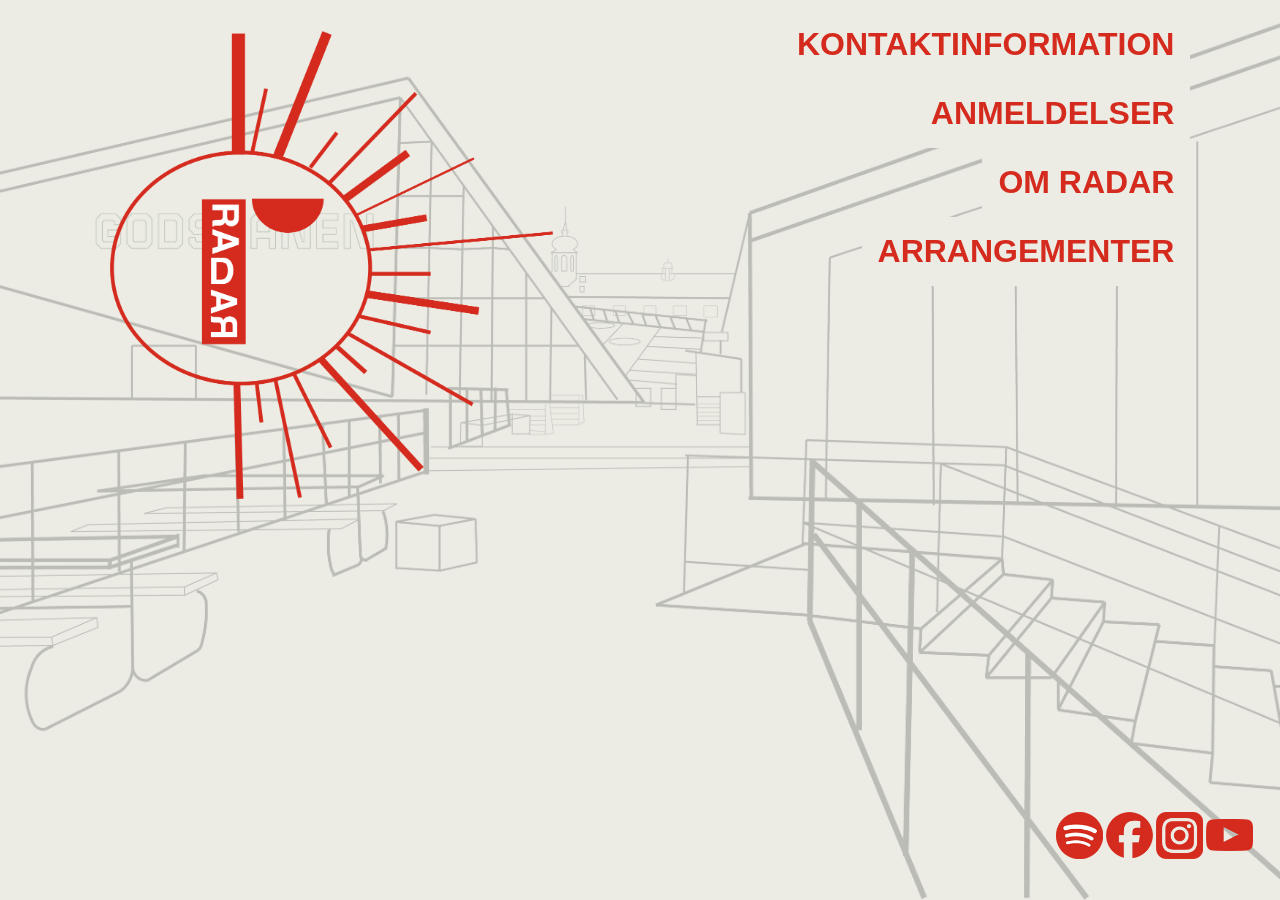
<file: index.html>
<!DOCTYPE html>
<html lang="da">
<head>
    <meta charset="UTF-8">
    <meta name="viewport" content="width=device-width, initial-scale=1.0">
    <title>Forside | Radar</title>

    <!--Logo i fane-->
    <link rel="icon" type="image/x-icon" href="/images/logo_færdig.png">

    <!--Stylesheet-->
    <link rel="stylesheet" href="css/style.css">

    <!--Font Awesome-->
    <link rel="stylesheet" href="https://cdnjs.cloudflare.com/ajax/libs/font-awesome/6.6.0/css/all.min.css">

    <!--SEO metatags-->
    <meta name="title" content="Forside | Radar">
    <meta name="description" content="Dette er hjemmesidens forside/landingpage. Her kan man se logoet og meupunkterne.">
    <meta name="keywords" content="kontaktinformation, anmeldelser, om radar, arrangementer, sociale medier, hør musikken, oplevelser, historier, åbningstider, frivilligt arbejde, baren, priser">
    <meta name="robots" content="index, follow">


</head>
<body>
    <header>
<!--Header med menubar og logo-->
        <nav class="navcontainer">
            <a href="index.html"><img src="images/logo_færdig.png" alt="logo" class="logo"></a>

 <!--W3Schools: CSS dropdown: https://www.w3schools.com/css/css_dropdowns.asp-->   
            <input type="checkbox" id="menu-bar">

<!--Burgermenu label, som kommer frem i stedet for menubar ved mindre skærme-->
            <label for="menu-bar"><i class="fa-solid fa-bars"></i></label>
    
<!--Containere som placerer menubaren i højreside af skærmen (style hertil fra w3schools: CSS Dropdown: https://www.w3schools.com/css/tryit.asp?filename=trycss_dropdown_right)-->
            <div class="container" style="float: right;">
                <div class="dropdown" style="float:right;">
                                                    <!--Her er koden ikke valid, da validatoren siger dette:
                                                    "The element button must not appear as a descendant of the a element."
                                                    Det var ikke muligt at lave en menubar uden disse funktioner, hvor jeg kunne displaye
                                                    menupunkterne under hinanden, derfor er der brugt button i et ahref-->
                    <a href="kontaktinformation.html"><button class="dropbtn">Kontaktinformation</button></a>
                </div>
                <div class="dropdown" style="float:right;">
                    <button class="dropbtn">Anmeldelser</button>
                    <div class="dropdown-content">
                        <a href="anmeldelser.html">Hør musikken</a>
                        <a href="kunstnere.html">Historier og oplevelser fra Radar</a>
                    </div>
                </div>
                <div class="dropdown" style="float:right;">
                    <button class="dropbtn">Om Radar</button>
                    <div class="dropdown-content">
                    <a href="#">Åbningstider</a>
                    <a href="#">Frivilligt arbejde</a>
                    <a href="historie.html">Radars historie</a>
                    </div>
                </div>
                <div class="dropdown" style="float:right;">
                                                <!--Her er koden ikke valid, da validatoren siger dette:
                                                "The element button must not appear as a descendant of the a element."
                                                Det var ikke muligt at lave en menubar uden disse funktioner, hvor jeg kunne displaye
                                                menupunkterne under hinanden, derfor er der brugt button i et ahref-->
                    <a href="arrangementer.html"><button class="dropbtn">Arrangementer</button></a>
                    <div class="dropdown-content">
                    <a href="#">Baren</a>
                    <a href="#">Priser</a>
                    </div>
                </div>
            </div>
        </nav>

    </header>
<main>

</main>

<footer>
<div class="some">
<!--Sociale medier med link til Radars kanaler-->
    <div class="spotify">
        <a href="https://open.spotify.com/user/radarlive" target="_blank"><img src="images/spotify.png" alt="spotify"></a>
    </div>

    <div class="facebook">
        <a href="https://www.facebook.com/radarlive" target="_blank"><img src="images/facebook.png" alt="facebook"></a>
    </div>

    <div class="instagram">
        <a href="https://www.instagram.com/radarlive/" target="_blank" ><img src="images/instagram.png" alt="instagram"></a>
    </div>

    <div class="youtube">
        <a href="https://www.youtube.com/user/radarliverec" target="_blank"><img src="images/youtube.png" alt="youtube"></a>
    </div>
</div>
</footer>

</body>
</html>
</file>
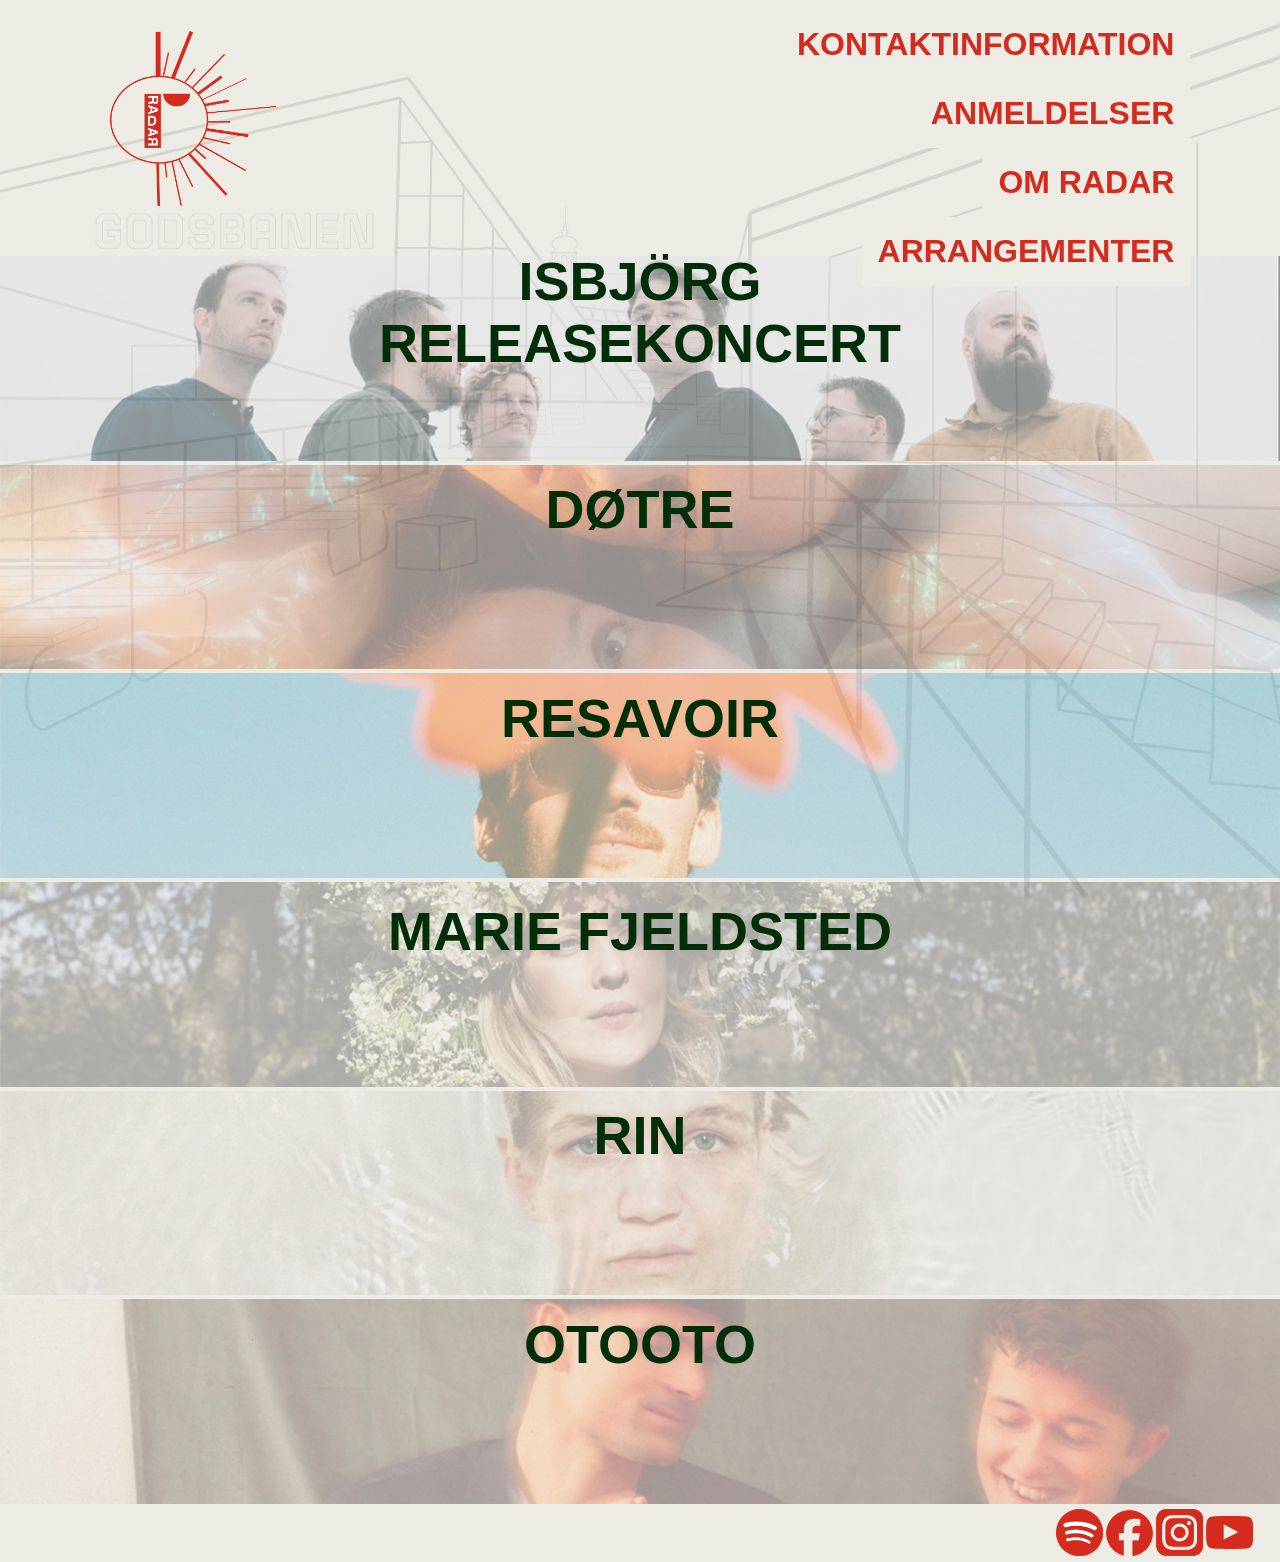
<file: anmeldelser.html>
<!DOCTYPE html>
<html lang="da">
<head>
    <meta charset="UTF-8">
    <meta name="viewport" content="width=device-width, initial-scale=1.0">
    <title>Musikken | Radar</title>

    <!--Logo i fane-->
    <link rel="icon" type="image/x-icon" href="/images/logo_færdig.png">

    <!--Stylesheet-->
    <link rel="stylesheet" href="css/anmeldelser.css">

    <!--Font Awesome-->
    <link rel="stylesheet" href="https://cdnjs.cloudflare.com/ajax/libs/font-awesome/6.6.0/css/all.min.css">
    
    <!--SEO metatags-->
    <meta name="title" content="Musikken | Radar">
    <meta name="description" content="Her er en side, hvor der er mulighed for at høre musikken fra nogle af de artister der spiller på radar. Dette er med til at give inspiration samt give en fornemmelse af hvad der sker på radar">
    <meta name="keywords" content="musik, radar, stemning, kultur, musikken,">
    <meta name="robots" content="index, follow">

</head>
<body>

<header>
<!--Header med menubar og logo-->
    <nav class="navcontainer">
        <a href="index.html"><img src="images/logo_færdig.png" alt="logo" class="logo"></a>

<!--W3Schools: CSS dropdown: https://www.w3schools.com/css/css_dropdowns.asp--> 
        <input type="checkbox" id="menu-bar">

<!--Burgermenu label, som kommer frem i stedet for menubar ved mindre skærme-->
        <label for="menu-bar"><i class="fa-solid fa-bars"></i></label>


<!--Containere som placerer menubaren i højreside af skærmen (style hertil fra w3schools: CSS Dropdown: https://www.w3schools.com/css/tryit.asp?filename=trycss_dropdown_right)-->
        <div class="container" style="float: right;">
            <div class="dropdown" style="float:right;">
                                                    <!--Her er koden ikke valid, da validatoren siger dette:
                                                    "The element button must not appear as a descendant of the a element."
                                                    Det var ikke muligt at lave en menubar uden disse funktioner, hvor jeg kunne displaye
                                                    menupunkterne under hinanden, derfor er der brugt button i et ahref-->
                <a href="kontaktinformation.html"><button class="dropbtn">Kontaktinformation</button></a>
            </div>
            <div class="dropdown" style="float:right;">
                <button class="dropbtn">Anmeldelser</button>
                <div class="dropdown-content">
                <a href="anmeldelser.html">Hør musikken</a>
                <a href="kunstnere.html">Historier og oplevelser fra Radar</a>
                </div>
            </div>
            <div class="dropdown" style="float:right;">
                <button class="dropbtn">Om Radar</button>
                <div class="dropdown-content">
                <a href="#">Åbningstider</a>
                <a href="#">Frivilligt arbejde</a>
                <a href="historie.html">Radars historie</a>
                </div>
            </div>
            <div class="dropdown" style="float:right;">
                                                    <!--Her er koden ikke valid, da validatoren siger dette:
                                                    "The element button must not appear as a descendant of the a element."
                                                    Det var ikke muligt at lave en menubar uden disse funktioner, hvor jeg kunne displaye
                                                    menupunkterne under hinanden, derfor er der brugt button i et ahref-->
                <a href="arrangementer.html"><button class="dropbtn">Arrangementer</button></a>
                <div class="dropdown-content">
                <a href="#">Baren</a>
                <a href="#">Priser</a>
                </div>
            </div>
        </div>
    </nav>
</header>

<main>

<!--Billede er fra Radars egen hjemmeside-->
    <section class="section1">
        <img src="images/billede1.png" alt="billede" class="billede1">
        <div class="tekst1">
            <h1>ISBJÖRG releasekoncert</h1>
<!--Musik-knap og styling deraf er fra spotify-->
<!--Koden er ikke valid i iframe, da stylingen ligger i koden-->
            <iframe style="border-radius:12px" src="https://open.spotify.com/embed/track/1esgylY75bAdWCW8ItVOup?utm_source=generator&theme=0" width="100%" height="100" frameBorder="0" allowfullscreen="" allow="autoplay; clipboard-write; encrypted-media; fullscreen; picture-in-picture" loading="lazy"></iframe>
        </div>
    </section>

<!--Billede er fra Radars egen hjemmeside-->
    <section class="section2">
        <img src="images/billede2.png" alt="billede" class="billede2">
        <div class="tekst2">
            <h1>Døtre</h1>
<!--Musik-knap og styling deraf er fra spotify-->
            <iframe style="border-radius:12px" src="https://open.spotify.com/embed/track/4N2TW7govlzaF1DGmtD34T?utm_source=generator&theme=0" width="100%" height="152" frameBorder="0" allowfullscreen="" allow="autoplay; clipboard-write; encrypted-media; fullscreen; picture-in-picture" loading="lazy"></iframe>
        </div>
    </section>

<!--Billede er fra Radars egen hjemmeside-->
    <section class="section3">
        <img src="images/billede3.png" alt="billede" class="billede3">
        <div class="tekst3">
            <h1>Resavoir</h1>
<!--Musik-knap og styling deraf er fra spotify-->
            <iframe style="border-radius:12px" src="https://open.spotify.com/embed/track/6Mmpz9igswKB5ghtJNw0eW?utm_source=generator&theme=0" width="100%" height="152" frameBorder="0" allowfullscreen="" allow="autoplay; clipboard-write; encrypted-media; fullscreen; picture-in-picture" loading="lazy"></iframe>
        </div>
    </section>

<!--Billede er fra Radars egen hjemmeside-->
    <section class="section4">
        <img src="images/billede4.png" alt="billede" class="billede4">
        <div class="tekst4">
            <h1>Marie Fjeldsted</h1>
<!--Musik-knap og styling deraf er fra spotify-->
            <iframe style="border-radius:12px" src="https://open.spotify.com/embed/track/1gQxSHywhHHg6ldxPTrM91?utm_source=generator&theme=0" width="100%" height="152" frameBorder="0" allowfullscreen="" allow="autoplay; clipboard-write; encrypted-media; fullscreen; picture-in-picture" loading="lazy"></iframe>
        </div>
    </section>

<!--Billede er fra Radars egen hjemmeside-->
    <section class="section5">
        <img src="images/billede5.png" alt="billede" class="billede5">
        <div class="tekst5">
            <h1>Rin</h1>
<!--Musik-knap og styling deraf er fra spotify-->
            <iframe style="border-radius:12px" src="https://open.spotify.com/embed/track/2rvHqBh1VdreAE2mxIlv7Z?utm_source=generator&theme=0" width="100%" height="152" frameBorder="0" allowfullscreen="" allow="autoplay; clipboard-write; encrypted-media; fullscreen; picture-in-picture" loading="lazy"></iframe>
        </div>
    </section>

<!--Billede er fra Radars egen hjemmeside-->
    <section class="section6">
        <img src="images/billede6.png" alt="billede" class="billede6">
        <div class="tekst6">
            <h1>OTOOTO</h1>
<!--Musik-knap og styling deraf er fra spotify-->
            <iframe style="border-radius:12px" src="https://open.spotify.com/embed/track/7CjCFlxm6wAY1YaWLHfigE?utm_source=generator&theme=0" width="100%" height="152" frameBorder="0" allowfullscreen="" allow="autoplay; clipboard-write; encrypted-media; fullscreen; picture-in-picture" loading="lazy"></iframe>
        </div>
    </section>
</main>

<footer>
    <div class="some">
<!--Sociale medier med link til Radars kanaler-->
        <div class="spotify">
            <a href="https://open.spotify.com/user/radarlive" target="_blank"><img src="images/spotify.png" alt="spotify"></a>
        </div>
    
        <div class="facebook">
            <a href="https://www.facebook.com/radarlive" target="_blank"><img src="images/facebook.png" alt="facebook"></a>
        </div>
    
        <div class="instagram">
            <a href="https://www.instagram.com/radarlive/" target="_blank" ><img src="images/instagram.png" alt="instagram"></a>
        </div>
    
        <div class="youtube">
            <a href="https://www.youtube.com/user/radarliverec" target="_blank"><img src="images/youtube.png" alt="youtube"></a>
        </div>
    </div>
    </footer>
</body>
</html>
</file>
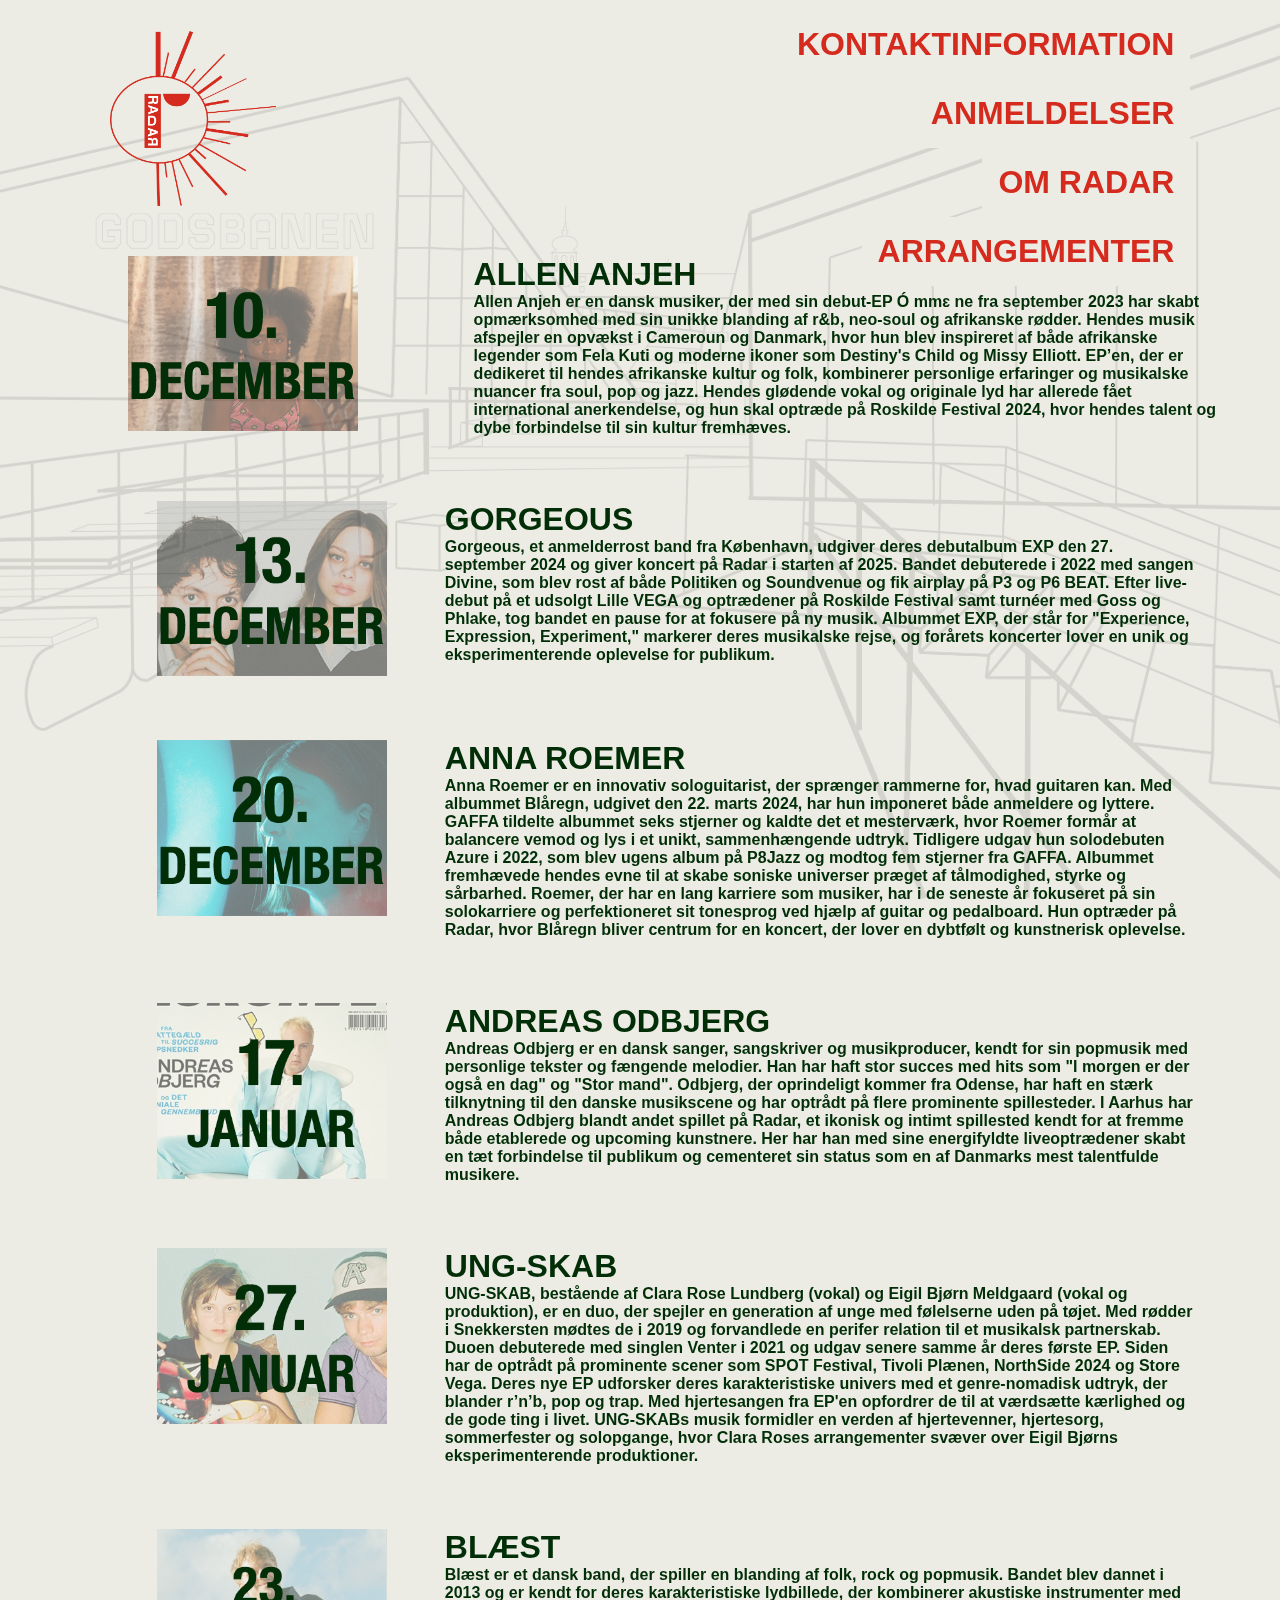
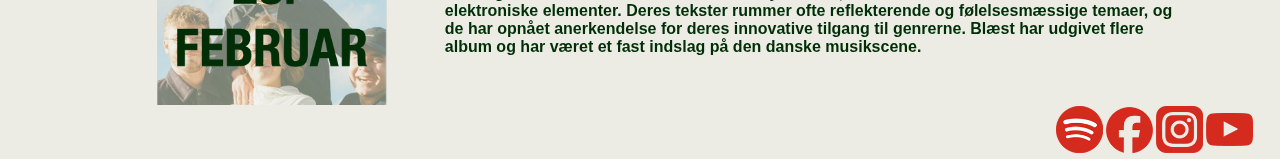
<file: arrangementer.html>
<!DOCTYPE html>
<html lang="da">
<head>
    <meta charset="UTF-8">
    <meta name="viewport" content="width=device-width, initial-scale=1.0">
    <title>Arrangementer | Radar</title>

    <!--Logo i fane-->
    <link rel="icon" type="image/x-icon" href="/images/logo_færdig.png">

    <!--Stylesheet-->
    <link rel="stylesheet" href="css/arrangementer.css">

    <!--Font Awesome-->
    <link rel="stylesheet" href="https://cdnjs.cloudflare.com/ajax/libs/font-awesome/6.6.0/css/all.min.css">

    <!--SEO metatags-->
    <meta name="title" content="Arrangementer | Radar">
    <meta name="description" content="På denne side finder man et overblik over de kommende arrangementer. Her kan man se de kommende koncerter, og læse en kort beskrivende tekst omkring artisten">
    <meta name="keywords" content="artist, dato, arrangementer, musiker, band, kultur, radar, koncert">
    <meta name="robots" content="index, follow">


</head>
<body>
    <header>
<!--Header med menubar og logo-->
        <nav class="navcontainer">
            <a href="index.html"><img src="images/logo_færdig.png" alt="logo" class="logo"></a>

<!--W3Schools: CSS dropdown: https://www.w3schools.com/css/css_dropdowns.asp--> 
            <input type="checkbox" id="menu-bar">

<!--Burgermenu label, som kommer frem i stedet for menubar ved mindre skærme-->
            <label for="menu-bar"><i class="fa-solid fa-bars"></i></label>
    
<!--Containere som placerer menubaren i højreside af skærmen (style hertil fra w3schools: CSS Dropdown: https://www.w3schools.com/css/tryit.asp?filename=trycss_dropdown_right)-->
            <div class="container" style="float: right;">
                <div class="dropdown" style="float:right;">
                                                    <!--Her er koden ikke valid, da validatoren siger dette:
                                                    "The element button must not appear as a descendant of the a element."
                                                    Det var ikke muligt at lave en menubar uden disse funktioner, hvor jeg kunne displaye
                                                    menupunkterne under hinanden, derfor er der brugt button i et ahref-->
                    <a href="kontaktinformation.html"><button class="dropbtn">Kontaktinformation</button></a>
                </div>
                <div class="dropdown" style="float:right;">
                    <button class="dropbtn">Anmeldelser</button>
                    <div class="dropdown-content">
                        <a href="anmeldelser.html">Hør musikken</a>
                        <a href="kunstnere.html">Historier og oplevelser fra Radar</a>
                    </div>
                </div>
                <div class="dropdown" style="float:right;">
                    <button class="dropbtn">Om Radar</button>
                    <div class="dropdown-content">
                    <a href="#">Åbningstider</a>
                    <a href="#">Frivilligt arbejde</a>
                    <a href="historie.html">Radars historie</a>
                    </div>
                </div>
                <div class="dropdown" style="float:right;">
                                                    <!--Her er koden ikke valid, da validatoren siger dette:
                                                    "The element button must not appear as a descendant of the a element."
                                                    Det var ikke muligt at lave en menubar uden disse funktioner, hvor jeg kunne displaye
                                                    menupunkterne under hinanden, derfor er der brugt button i et ahref-->
                    <a href="arrangementer.html"><button class="dropbtn">Arrangementer</button></a>
                    <div class="dropdown-content">
                    <a href="#">Baren</a>
                    <a href="#">Priser</a>
                    </div>
                </div>
            </div>
        </nav>
    </header>


    <main>
<!--Billede og beskrivelse af artist er fra radars egen hjemmeside. Teksten fra radars hjemmeside er blevet forkortet for at gøre det letlæseligt: Dette er gjort ved hjælp fra  - ChatGPT: "Opsummer dette tekststykke"(https://chatgpt.com/share/675b2beb-fef8-8009-8b2c-726918213c88)-->
    <div class="koncert1">
        <img src="images/allen.png" alt="allen" class="allen">

       <div class="tekst1">
        <h1>
            Allen Anjeh
        </h1>
        <p>
            Allen Anjeh er en dansk musiker, der med sin debut-EP Ó mmɛ ne fra september 2023 har skabt opmærksomhed med 
            sin unikke blanding af r&b, neo-soul og afrikanske rødder. Hendes musik afspejler en opvækst i Cameroun og Danmark, 
            hvor hun blev inspireret af både afrikanske legender som Fela Kuti og moderne ikoner som Destiny's Child og Missy Elliott.   
            EP’en, der er dedikeret til hendes afrikanske kultur og folk, kombinerer personlige erfaringer og musikalske 
            nuancer fra soul, pop og jazz. Hendes glødende vokal og originale lyd har allerede fået international anerkendelse, 
            og hun skal optræde på Roskilde Festival 2024, hvor hendes talent og dybe forbindelse til sin kultur fremhæves.
        </div>
    </div>

<!--Billede og beskrivelse af artist er fra radars egen hjemmeside-->
    <div class="koncert2">
        <img src="images/gorgeous.png" alt="gorgeous" class="gorgeous">
        <div class="tekst2">
        
            <h1>
                GORGEOUS
            </h1>
            <p>Gorgeous, et anmelderrost band fra København, udgiver deres debutalbum EXP den 27. september 2024 og
                 giver koncert på Radar i starten af 2025. Bandet debuterede i 2022 med sangen Divine, som blev rost 
                 af både Politiken og Soundvenue og fik airplay på P3 og P6 BEAT.
                Efter live-debut på et udsolgt Lille VEGA og optrædener på Roskilde Festival samt turnéer med Goss 
                og Phlake, tog bandet en pause for at fokusere på ny musik. Albummet EXP, der står for "Experience, 
                Expression, Experiment," markerer deres musikalske rejse, og forårets koncerter lover en unik og 
                eksperimenterende oplevelse for publikum.
        </div>
    </div>

<!--Billede og beskrivelse af artist er fra radars egen hjemmeside-->
    <div class="koncert3">
        <img src="images/anna.png" alt="anna" class="anna">
        <div class="tekst3">

            <h1>
                Anna Roemer
            </h1>
            <p>Anna Roemer er en innovativ sologuitarist, der sprænger rammerne for, hvad guitaren kan. Med albummet Blåregn, 
                udgivet den 22. marts 2024, har hun imponeret både anmeldere og lyttere. GAFFA tildelte albummet seks stjerner 
                og kaldte det et mesterværk, hvor Roemer formår at balancere vemod og lys i et unikt, sammenhængende udtryk.
                Tidligere udgav hun solodebuten Azure i 2022, som blev ugens album på P8Jazz og modtog fem stjerner fra 
                GAFFA. Albummet fremhævede hendes evne til at skabe soniske universer præget af tålmodighed, styrke og sårbarhed.       
                Roemer, der har en lang karriere som musiker, har i de seneste år fokuseret på sin solokarriere 
                og perfektioneret sit tonesprog ved hjælp af guitar og pedalboard. Hun optræder på Radar, hvor 
                Blåregn bliver centrum for en koncert, der lover en dybtfølt og kunstnerisk oplevelse.
        </div>
    </div>

    <div class="koncert4">
        <img src="images/andreasodbjerg.png" alt="andreas odbjerg" class="andreasodbjerg_billede">
        <div class="tekst4">
   <!--ChatGPT: "Kan du lave en kort beskrivelse af Andreas Odbjerg, og hans oprindelse i Aarhus hvor han har spillet på Radar?" https://chatgpt.com/share/67581b52-bf74-8009-b932-cb7871d05cf2-->
            <h1>
                Andreas Odbjerg
            </h1>
            <p>Andreas Odbjerg er en dansk sanger, sangskriver og musikproducer, kendt for sin popmusik med personlige tekster 
                og fængende melodier. Han har haft stor succes med hits som "I morgen er der også en dag" og "Stor mand". Odbjerg, 
                der oprindeligt kommer fra Odense, har haft en stærk tilknytning til den danske musikscene og har optrådt på 
                flere prominente spillesteder.
                I Aarhus har Andreas Odbjerg blandt andet spillet på Radar, et ikonisk og intimt spillested kendt for at 
                fremme både etablerede og upcoming kunstnere. Her har han med sine energifyldte liveoptrædener skabt en tæt 
                forbindelse til publikum og cementeret sin status som en af Danmarks mest talentfulde musikere.
        </div>
    </div>

<!--Billede og beskrivelse af artist er fra radars egen hjemmeside-->
    <div class="koncert5">
        <img src="images/ungskab.png" alt="ungskab" class="ungskab">
        <div class="tekst5">
            <h1>
                UNG-SKAB
            </h1>
            <p>UNG-SKAB, bestående af Clara Rose Lundberg (vokal) og Eigil Bjørn Meldgaard (vokal og produktion), er en duo, 
                der spejler en generation af unge med følelserne uden på tøjet. Med rødder i Snekkersten mødtes de i 2019 
                og forvandlede en perifer relation til et musikalsk partnerskab.
                Duoen debuterede med singlen Venter i 2021 og udgav senere samme år deres første EP. Siden har de 
                optrådt på prominente scener som SPOT Festival, Tivoli Plænen, NorthSide 2024 og Store Vega.
                Deres nye EP udforsker deres karakteristiske univers med et genre-nomadisk udtryk, der blander r’n’b, 
                pop og trap. Med hjertesangen fra EP'en opfordrer de til at værdsætte kærlighed og de gode ting i livet. 
                UNG-SKABs musik formidler en verden af hjertevenner, hjertesorg, sommerfester og solopgange, hvor Clara 
                Roses arrangementer svæver over Eigil Bjørns eksperimenterende produktioner.
        </div>
    </div>
    
    <div class="koncert6">
        <img src="images/blaest.png" alt="blaest" class="blaest_billede">
        <div class="tekst6">
   <!--ChatGPT: "Skriv en kort beskrivelse af bandetet blæst" https://chatgpt.com/share/67582ab4-91b8-8009-b2ab-a2bf4c9bd2a1-->
            <h1>
                Blæst
            </h1>
            <p>Blæst er et dansk band, der spiller en blanding af folk, rock og popmusik. 
                Bandet blev dannet i 2013 og er kendt for deres karakteristiske lydbillede, der kombinerer akustiske 
                instrumenter med elektroniske elementer. Deres tekster rummer ofte reflekterende og følelsesmæssige 
                temaer, og de har opnået anerkendelse for deres innovative tilgang til genrerne. Blæst har udgivet 
                flere album og har været et fast indslag på den danske musikscene.
        </div>
    </div>
    </main>

    <footer>
        <div class="some">
    <!--Sociale medier med link til Radars kanaler-->
            <div class="spotify">
                <a href="https://open.spotify.com/user/radarlive" target="_blank"><img src="images/spotify.png" alt="spotify"></a>
            </div>
        
            <div class="facebook">
                <a href="https://www.facebook.com/radarlive" target="_blank"><img src="images/facebook.png" alt="facebook"></a>
            </div>
        
            <div class="instagram">
                <a href="https://www.instagram.com/radarlive/" target="_blank" ><img src="images/instagram.png" alt="instagram"></a>
            </div>
        
            <div class="youtube">
                <a href="https://www.youtube.com/user/radarliverec" target="_blank"><img src="images/youtube.png" alt="youtube"></a>
            </div>
        </div>
        </footer>

</body>
</html>
</file>
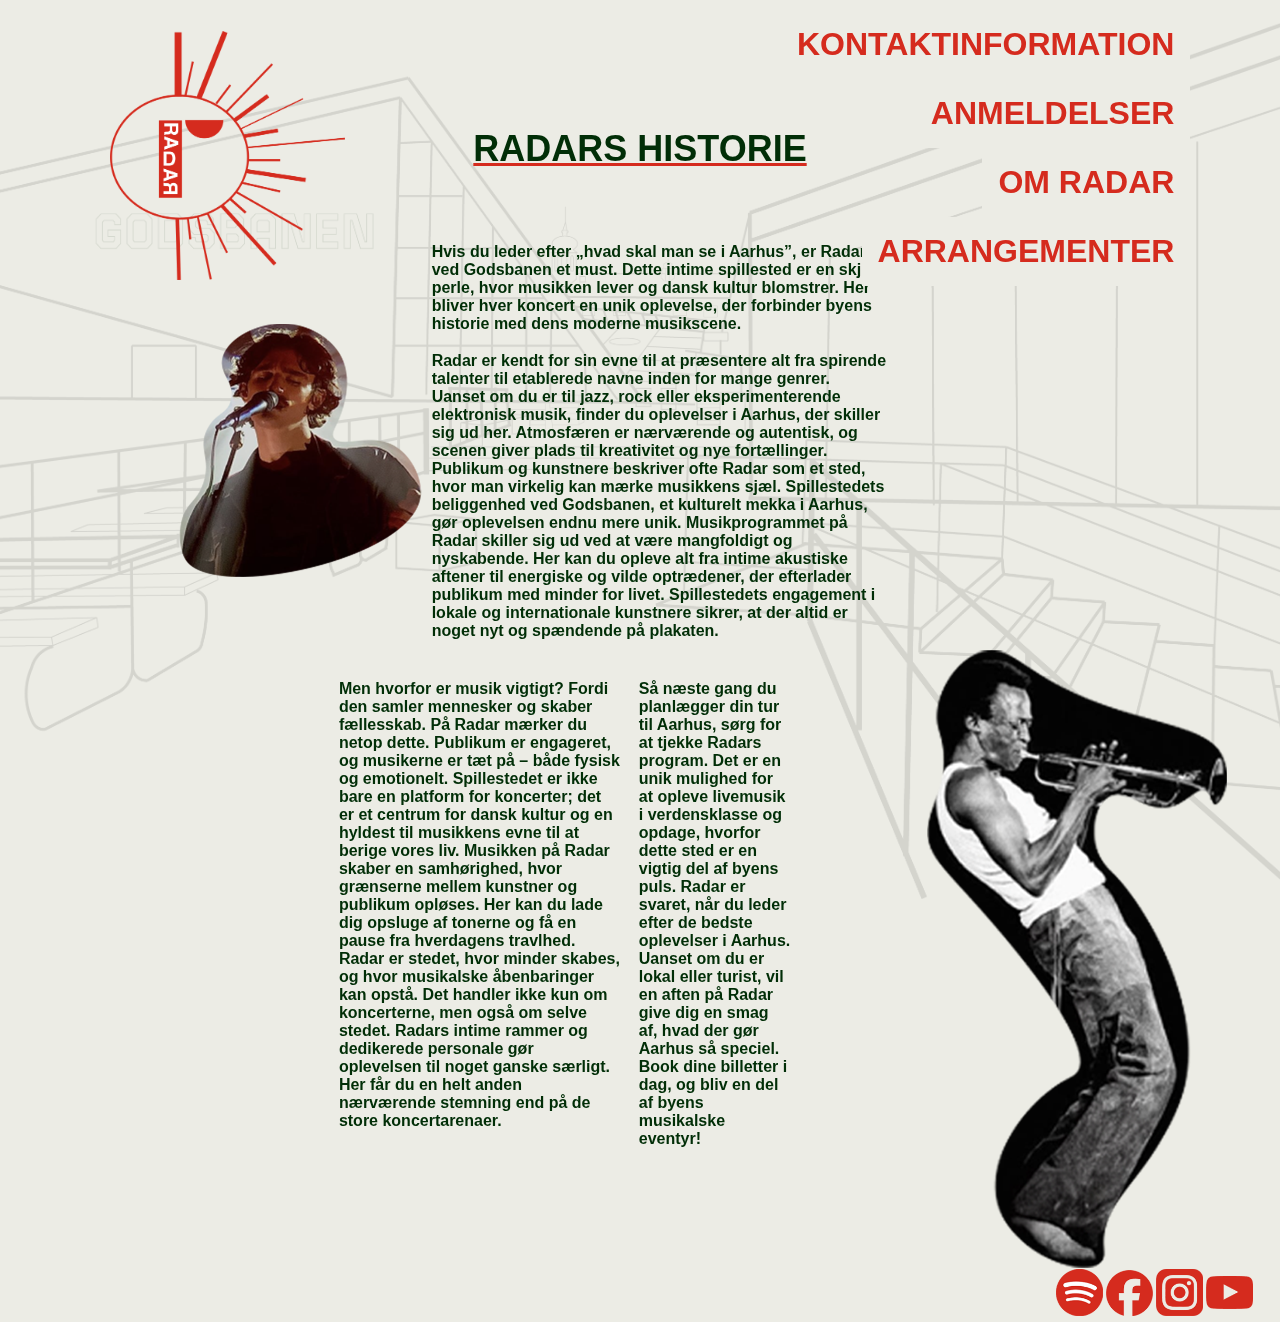
<file: historie.html>
<!DOCTYPE html>
<html lang="da">
<head>
    <meta charset="UTF-8">
    <meta name="viewport" content="width=device-width, initial-scale=1.0">
    <title>Historien | Radar</title>

    <!--Logo i fane-->
    <link rel="icon" type="image/x-icon" href="/images/logo_færdig.png">

    <!--Stylesheet-->
    <link rel="stylesheet" href="css/historie.css">

    <!--Font Awesome-->
    <link rel="stylesheet" href="https://cdnjs.cloudflare.com/ajax/libs/font-awesome/6.6.0/css/all.min.css">

    <!--SEO metatags-->
    <meta name="title" content="Historien | Radar">
    <meta name="description" content="Dette er siden med radars historie. Herunder finder man noget om hvilke genre der spilles og derudover giver der også lidt baggrundsviden som er nyttigt at kende til.">
    <meta name="keywords" content="Radars historie, radar, historie, hvad skal man se i aarhus, kultur, musik, upcoming, spirende, publikum, kunstnere, musikere">
    <meta name="robots" content="index, follow">


</head>
<body>
    <header>
<!--Header med menubar og logo-->
        <nav class="navcontainer">
            <a href="index.html"><img src="images/logo_færdig.png" alt="logo" class="logo"></a>
            
<!--W3Schools: CSS dropdown: https://www.w3schools.com/css/css_dropdowns.asp--> 
            <input type="checkbox" id="menu-bar">

<!--Burgermenu label, som kommer frem i stedet for menubar ved mindre skærme-->
            <label for="menu-bar"><i class="fa-solid fa-bars"></i></label>

<!--Containere som placerer menubaren i højreside af skærmen (style hertil fra w3schools: CSS Dropdown: https://www.w3schools.com/css/tryit.asp?filename=trycss_dropdown_right)-->
            <div class="container" style="float: right;">
                <div class="dropdown" style="float:right;">
                                                    <!--Her er koden ikke valid, da validatoren siger dette:
                                                    "The element button must not appear as a descendant of the a element."
                                                    Det var ikke muligt at lave en menubar uden disse funktioner, hvor jeg kunne displaye
                                                    menupunkterne under hinanden, derfor er der brugt button i et ahref-->
                    <a href="kontaktinformation.html"><button class="dropbtn">Kontaktinformation</button></a>
                </div>
                <div class="dropdown" style="float:right;">
                    <button class="dropbtn">Anmeldelser</button>
                    <div class="dropdown-content">
                        <a href="anmeldelser.html">Hør musikken</a>
                        <a href="kunstnere.html">Historier og oplevelser fra Radar</a>
                    </div>
                </div>
                <div class="dropdown" style="float:right;">
                    <button class="dropbtn">Om Radar</button>
                    <div class="dropdown-content">
                    <a href="#">Åbningstider</a>
                    <a href="#">Frivilligt arbejde</a>
                    <a href="historie.html">Radars historie</a>
                    </div>
                </div>
                <div class="dropdown" style="float:right;">
                                                    <!--Her er koden ikke valid, da validatoren siger dette:
                                                    "The element button must not appear as a descendant of the a element."
                                                    Det var ikke muligt at lave en menubar uden disse funktioner, hvor jeg kunne displaye
                                                    menupunkterne under hinanden, derfor er der brugt button i et ahref-->
                    <a href="arrangementer.html"><button class="dropbtn">Arrangementer</button></a>
                    <div class="dropdown-content">
                    <a href="#">Baren</a>
                    <a href="#">Priser</a>
                    </div>
                </div>
            </div>
        </nav>
    </header>

    <main>
<section class="indhold_container">
            <h1>Radars historie</h1>
    <section class="container_1">
                <img src="images/synge_mand.png" alt="synge mand" class="synge_mand">
        
<article class="artikel_1"> <!--Her er koden ikke valid. Denne <article> vises som ikke lukket, med lukningen kommer på linje 135-->
            <div class="artikel1">
                <p>
                    Hvis du leder efter „hvad skal man se i Aarhus”, er Radar ved Godsbanen et must. 
                    Dette intime spillested er en skjult perle, hvor musikken lever og dansk kultur 
                    blomstrer. Her bliver hver koncert en unik oplevelse, der forbinder byens 
                    historie med dens moderne musikscene.
                </p>
            </div>

            <div class="artikel2">
                <p>
                    Radar er kendt for sin evne til at præsentere alt fra spirende talenter til etablerede navne inden for mange genrer. 
                    Uanset om du er til jazz, rock eller eksperimenterende elektronisk musik, finder du oplevelser i Aarhus, der 
                    skiller sig ud her. Atmosfæren er nærværende og autentisk, og scenen giver plads til kreativitet og nye 
                    fortællinger. Publikum og kunstnere beskriver ofte Radar som et sted, hvor man virkelig kan mærke musikkens sjæl. 
                    Spillestedets beliggenhed ved Godsbanen, et kulturelt mekka i Aarhus, gør oplevelsen endnu mere unik.
                    Musikprogrammet på Radar skiller sig ud ved at være mangfoldigt og nyskabende. Her kan du opleve alt 
                    fra intime akustiske aftener til energiske og vilde optrædener, der efterlader publikum med minder for livet. 
                    Spillestedets engagement i lokale og internationale kunstnere sikrer, at der altid er noget nyt og 
                    spændende på plakaten.
                </p>
            </div>
    </section> <!--Her er koden ikke valid, men dette </section> tag tilhører "container_1" (linje 79)-->

            <div class="container_2">
            <div class="container_3">
                <div class="artikel3">
                    <p>
                        Men hvorfor er musik vigtigt? Fordi den samler mennesker og skaber fællesskab. På Radar mærker 
                        du netop dette. Publikum er engageret, og musikerne er tæt på – både fysisk og emotionelt. 
                        Spillestedet er ikke bare en platform for koncerter; det er et centrum for dansk kultur og en 
                        hyldest til musikkens evne til at berige vores liv. Musikken på Radar skaber en samhørighed, 
                        hvor grænserne mellem kunstner og publikum opløses. Her kan du lade dig opsluge af tonerne og 
                        få en pause fra hverdagens travlhed. Radar er stedet, hvor minder skabes, og hvor musikalske 
                        åbenbaringer kan opstå.

                        Det handler ikke kun om koncerterne, men også om selve stedet. Radars intime rammer og dedikerede 
                        personale gør oplevelsen til noget ganske særligt. Her får du en helt anden nærværende stemning 
                        end på de store koncertarenaer.
                    </p>
                </div>

                <div class="artikel4">
                    <p>
                        Så næste gang du planlægger din tur til Aarhus, sørg for at tjekke Radars program. Det er en unik mulighed
                         for at opleve livemusik i verdensklasse og opdage, hvorfor dette sted er en vigtig del af byens puls. 
                         Radar er svaret, når du leder efter de bedste oplevelser i Aarhus. Uanset om du er lokal eller 
                         turist, vil en aften på Radar give dig en smag af, hvad der gør Aarhus så speciel. Book dine billetter 
                         i dag, og bliv en del af byens musikalske eventyr!
                    </p>
                </div>
            </div>
</article>
                <img src="images/mand_med_trumpet.png" alt="mand med trumpet" class="mand_med_trumpet">
            </div>
</section>
    </main>
    
    <footer>
        <div class="some">
<!--Sociale medier med link til Radars kanaler-->
            <div class="spotify">
                <a href="https://open.spotify.com/user/radarlive" target="_blank"><img src="images/spotify.png" alt="spotify"></a>
            </div>
        
            <div class="facebook">
                <a href="https://www.facebook.com/radarlive" target="_blank"><img src="images/facebook.png" alt="facebook"></a>
            </div>
        
            <div class="instagram">
                <a href="https://www.instagram.com/radarlive/" target="_blank" ><img src="images/instagram.png" alt="instagram"></a>
            </div>
        
            <div class="youtube">
                <a href="https://www.youtube.com/user/radarliverec" target="_blank"><img src="images/youtube.png" alt="youtube"></a>
            </div>
        </div>
        </footer>

</body>
</html>
</file>
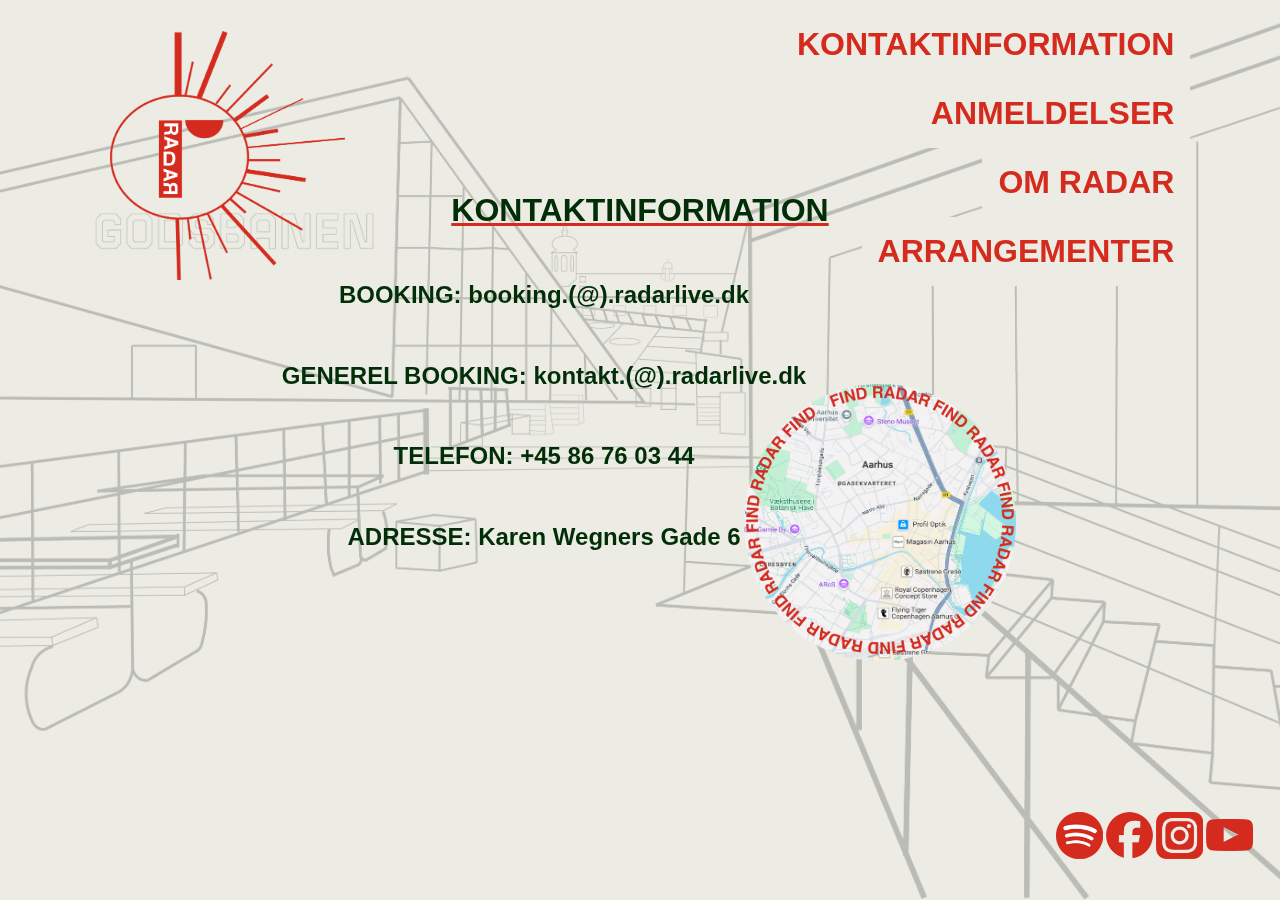
<file: kontaktinformation.html>
<!DOCTYPE html>
<html lang="da">
<head>
    <meta charset="UTF-8">
    <meta name="viewport" content="width=device-width, initial-scale=1.0">
    <title>Kontaktinformationer | Radar</title>

    <!--Logo i fane-->
    <link rel="icon" type="image/x-icon" href="/images/logo_færdig.png">

    <!--Stylesheet-->
    <link rel="stylesheet" href="css/kontaktinformationer.css">

    <!--Font Awesome-->
    <link rel="stylesheet" href="https://cdnjs.cloudflare.com/ajax/libs/font-awesome/6.6.0/css/all.min.css">

    <!--SEO metatags-->
    <meta name="title" content="Kontaktinformationer | Radar">
    <meta name="description" content="Dette er radar kontaktinformations side. Her kan man finde kontaktoplysninger på stedet og deres kanaler">
    <meta name="keywords" content="kontaktinformation, adresse, e-mail, booking, telefonnummer, kort">
    <meta name="robots" content="index, follow">



</head>
<body>
<header>
<!--Header med menubar og logo-->
    <nav class="navcontainer">
        <a href="index.html"><img src="images/logo_færdig.png" alt="logo" class="logo"></a>

<!--W3Schools: CSS dropdown: https://www.w3schools.com/css/css_dropdowns.asp--> 
        <input type="checkbox" id="menu-bar">
            <!--Burgermenu label, som kommer frem i stedet for menubar ved mindre skærme-->
        <label for="menu-bar"><i class="fa-solid fa-bars"></i></label>

<!--Containere som placerer menubaren i højreside af skærmen (style hertil fra w3schools: CSS Dropdown: https://www.w3schools.com/css/tryit.asp?filename=trycss_dropdown_right)-->
        <div class="container" style="float: right;">
            <div class="dropdown" style="float:right;">
                                                <!--Her er koden ikke valid, da validatoren siger dette:
                                                    "The element button must not appear as a descendant of the a element."
                                                    Det var ikke muligt at lave en menubar uden disse funktioner, hvor jeg kunne displaye
                                                    menupunkterne under hinanden, derfor er der brugt button i et ahref-->
                <a href="kontaktinformation.html"><button class="dropbtn">Kontaktinformation</button></a>
            </div>
            <div class="dropdown" style="float:right;">
                <button class="dropbtn">Anmeldelser</button>
                <div class="dropdown-content">
                    <a href="anmeldelser.html">Hør musikken</a>
                    <a href="kunstnere.html">Historier og oplevelser fra Radar</a>
                </div>
            </div>
            <div class="dropdown" style="float:right;">
                <button class="dropbtn">Om Radar</button>
                <div class="dropdown-content">
                <a href="#">Åbningstider</a>
                <a href="#">Frivilligt arbejde</a>
                <a href="historie.html">Radars historie</a>
                </div>
            </div>
            <div class="dropdown" style="float:right;">
                                                <!--Her er koden ikke valid, da validatoren siger dette:
                                                    "The element button must not appear as a descendant of the a element."
                                                    Det var ikke muligt at lave en menubar uden disse funktioner, hvor jeg kunne displaye
                                                    menupunkterne under hinanden, derfor er der brugt button i et ahref-->
                <a href="arrangementer.html"><button class="dropbtn">Arrangementer</button></a>
                <div class="dropdown-content">
                <a href="#">Baren</a>
                <a href="#">Priser</a>
                </div>
            </div>
        </div>
    </nav>
</header>

<main>
    <!--Kontaktinformationer på radar-->
    <h1>Kontaktinformation</h1>
    <div class="box">
        <div class="info">
            <h2>BOOKING: booking.(@).radarlive.dk</h2>
            <h2>GENEREL BOOKING: kontakt.(@).radarlive.dk</h2>
            <h2>TELEFON: +45 86 76 03 44</h2>
            <h2>ADRESSE: Karen Wegners Gade 6</h2>
        </div>

<!--Direkte link til googlemaps, hvor man kan finde vejvisning, ved at trykke på billede-->
    <a href="https://maps.app.goo.gl/boefyVkxzxeojxbQ7" target="_blank"> 
        <div class="billeder_container">
            <img src="images/kort.png" alt="kort" class="kort">
            <img src="images/tekst.png" alt="tekst" class="tekst">
        </div>
    </a>
    </div>

</main>

<footer>
    <div class="some">
<!--Sociale medier med link til Radars kanaler-->
        <div class="spotify">
            <a href="https://open.spotify.com/user/radarlive" target="_blank"><img src="images/spotify.png" alt="spotify"></a>
        </div>
    
        <div class="facebook">
            <a href="https://www.facebook.com/radarlive" target="_blank"><img src="images/facebook.png" alt="facebook"></a>
        </div>
    
        <div class="instagram">
            <a href="https://www.instagram.com/radarlive/" target="_blank" ><img src="images/instagram.png" alt="instagram"></a>
        </div>
    
        <div class="youtube">
            <a href="https://www.youtube.com/user/radarliverec" target="_blank"><img src="images/youtube.png" alt="youtube"></a>
        </div>
    </div>
</footer>
</body>
</html>
</file>
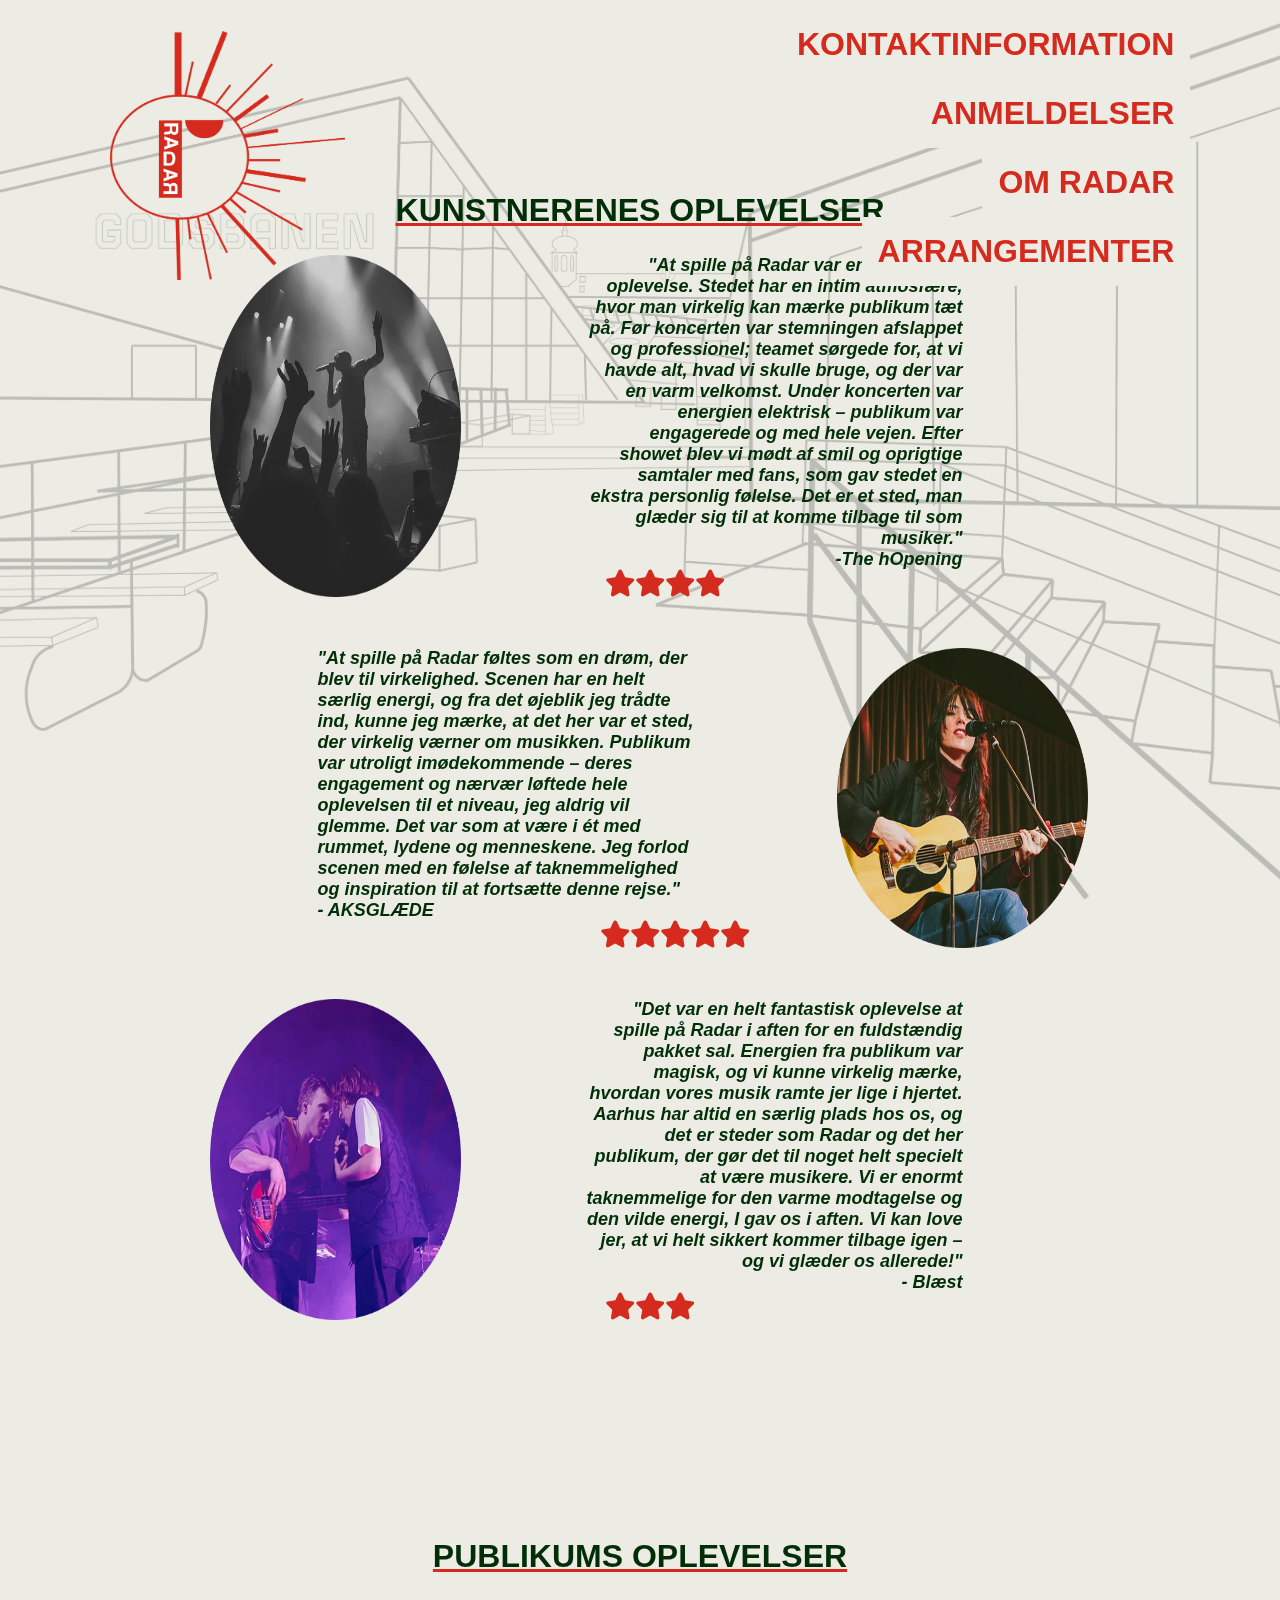
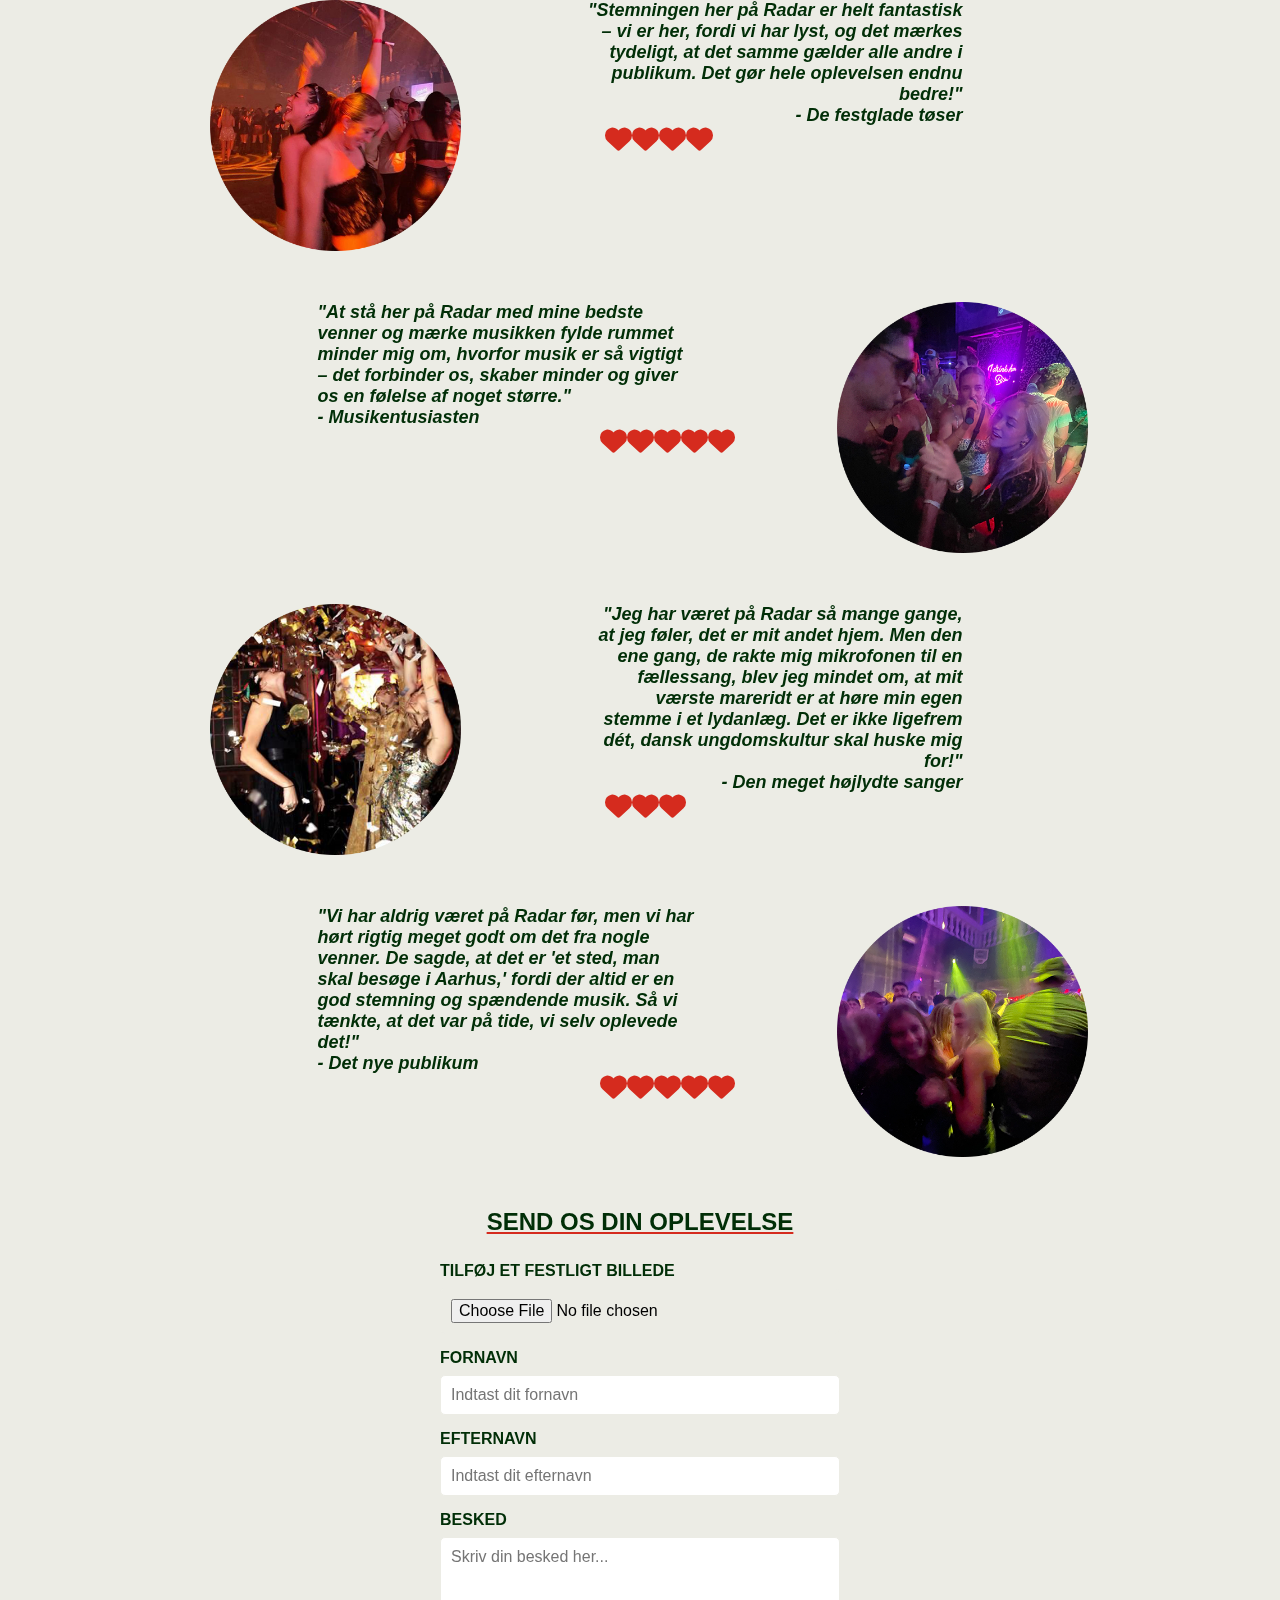
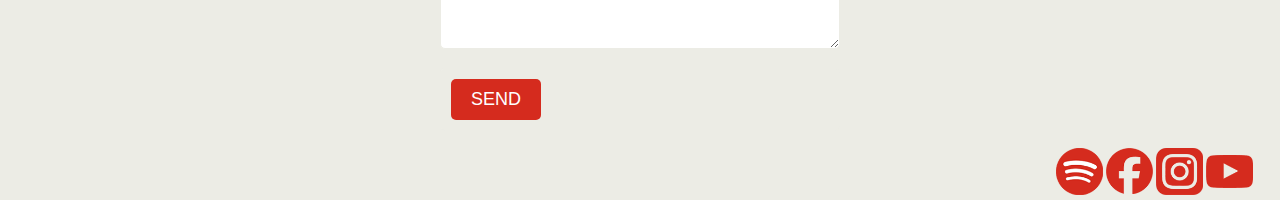
<file: kunstnere.html>
<!DOCTYPE html>
<html lang="da">
<head>
    <meta charset="UTF-8">
    <meta name="viewport" content="width=device-width, initial-scale=1.0">
    <title>Oplevelser | Radar</title>

    <!--Logo i fane-->
    <link rel="icon" type="image/x-icon" href="/images/logo_færdig.png">

    <!--Stylesheet-->
    <link rel="stylesheet" href="css/kunstnere.css">

    <!--Font Awesome-->
    <link rel="stylesheet" href="https://cdnjs.cloudflare.com/ajax/libs/font-awesome/6.6.0/css/all.min.css">

    <!--SEO metatags-->
    <meta name="title" content="Oplevelser | Radar">
    <meta name="description" content="Dette er siden med udtalelser fra de kunstnere og gæster der har besøgt radar. herunder kan man også selv efterlade en kommentar.">
    <meta name="keywords" content="kunstnernes oplevelser, Radar, publikums oplevelser, fest, atmosfære, mennesker, kunstner, publikum, stemning">
    <meta name="robots" content="index, follow">


</head>
<body>
    <header>
        <!--Header med menubar og logo-->
            <nav class="navcontainer">
                <a href="index.html"><img src="images/logo_færdig.png" alt="logo" class="logo"></a>
        
        <!--W3Schools: CSS dropdown: https://www.w3schools.com/css/css_dropdowns.asp--> 
                <input type="checkbox" id="menu-bar">
        <!--Burgermenu label, som kommer frem i stedet for menubar ved mindre skærme-->
                <label for="menu-bar"><i class="fa-solid fa-bars"></i></label>
        
        <!--Containere som placerer menubaren i højreside af skærmen (style hertil fra w3schools: CSS Dropdown: https://www.w3schools.com/css/tryit.asp?filename=trycss_dropdown_right)-->
                <div class="container" style="float: right;">
                    <div class="dropdown" style="float:right;">
                                                        <!--Her er koden ikke valid, da validatoren siger dette:
                                                         "The element button must not appear as a descendant of the a element."
                                                         Det var ikke muligt at lave en menubar uden disse funktioner, hvor jeg kunne displaye
                                                         menupunkterne under hinanden, derfor er der brugt button i et ahref-->
                        <a href="kontaktinformation.html"><button class="dropbtn">Kontaktinformation</button></a>
                    </div>
                    <div class="dropdown" style="float:right;">
                        <button class="dropbtn">Anmeldelser</button>
                        <div class="dropdown-content">
                            <a href="anmeldelser.html">Hør musikken</a>
                            <a href="kunstnere.html">Historier og oplevelser fra Radar</a>
                        </div>
                    </div>
                    <div class="dropdown" style="float:right;">
                        <button class="dropbtn">Om Radar</button>
                        <div class="dropdown-content">
                        <a href="#">Åbningstider</a>
                        <a href="#">Frivilligt arbejde</a>
                        <a href="historie.html">Radars historie</a>
                        </div>
                    </div>
                    <div class="dropdown" style="float:right;">
                                                        <!--Her er koden ikke valid, da validatoren siger dette:
                                                         "The element button must not appear as a descendant of the a element."
                                                         Det var ikke muligt at lave en menubar uden disse funktioner, hvor jeg kunne displaye
                                                         menupunkterne under hinanden, derfor er der brugt button i et ahref-->
                        <a href="arrangementer.html"><button class="dropbtn">Arrangementer</button></a>
                        <div class="dropdown-content">
                        <a href="#">Baren</a>
                        <a href="#">Priser</a>
                        </div>
                    </div>
                </div>
            </nav>
    </header>

    <main>
<!--Kunstnernes synspunkt -->
        <div class="kunstnerene">
            <h1>Kunstnerenes oplevelser</h1>

            <div class="kunstner_1">
                <div class="billede_container">
                    <img src="images/kunstner1.png" alt="kunstner1" class="kunstner1">

                    <div class="tekst1">
<!--ChatGPT: "Kan du et citat som en sanger der har spillet koncert på spillestedet radar. Du skal beskrive din oplevelse og meget gerne hvordan 
du synes atmosfæren og stemningen var på stedet både før under og efter koncerten." 
https://chatgpt.com/share/675b4bb4-b368-8009-8597-bf0dafba462c -->
                        <p>"At spille på Radar var en helt særlig oplevelse. Stedet har en intim atmosfære, hvor man virkelig kan 
                            mærke publikum tæt på. Før koncerten var stemningen afslappet og professionel; teamet sørgede for, at vi 
                            havde alt, hvad vi skulle bruge, og der var en varm velkomst. Under koncerten var energien elektrisk – 
                            publikum var engagerede og med hele vejen. Efter showet blev vi mødt af smil og oprigtige samtaler med 
                            fans, som gav stedet en ekstra personlig følelse. Det er et sted, man glæder sig til at komme tilbage 
                            til som musiker." <br>
                        -The hOpening </p>

        <!--Stjerner fra font awesome: https://fontawesome.com/icons/star?f=classic&s=solid-->
                        <div class="stjerne1">
                        <i class="fa-solid fa-star"></i>
                        <i class="fa-solid fa-star"></i>
                        <i class="fa-solid fa-star"></i>
                        <i class="fa-solid fa-star"></i>
                        </div>
                    </div>
                </div>
            </div>

            <div class="kunstner_2">
                <div class="billede_container">
                    <div class="tekst2">
<!--ChatGPT: "Kan du lave et citat, fra en ny upcoming kunstner som har spillet på spillestedet Radar for første gang. 
Beskriv gerne hvad kunstneren følte men de spillede der, og hvordan de følte sig modtaget af publikum."
https://chatgpt.com/share/675b4ce2-9f64-8009-a746-fb1323bd2801-->
                        <p>"At spille på Radar føltes som en drøm, der blev til virkelighed. Scenen har en helt særlig energi, og 
                            fra det øjeblik jeg trådte ind, kunne jeg mærke, at det her var et sted, der virkelig værner om musikken. 
                            Publikum var utroligt imødekommende – deres engagement og nærvær løftede hele oplevelsen til et niveau, jeg 
                            aldrig vil glemme. Det var som at være i ét med rummet, lydene og menneskene. Jeg forlod scenen med en 
                            følelse af taknemmelighed og inspiration til at fortsætte denne rejse." <br>
                        - AKSGLÆDE </p>

                        <div class="stjerne2">
                        <i class="fa-solid fa-star"></i>
                        <i class="fa-solid fa-star"></i>
                        <i class="fa-solid fa-star"></i>
                        <i class="fa-solid fa-star"></i>
                        <i class="fa-solid fa-star"></i>
                        </div>
                    </div>
                    <img src="images/kunstner2.png" alt="kunstner2" class="kunstner2">

                </div>
            </div>
            
            <div class="kunstner_3">
                <div class="billede_container">
                    <img src="images/kunstner3.png" alt="kunstner3" class="kunstner3">

                    <div class="tekst3">
<!--ChatGPT: "Kan du et citat som en sanger der har spillet koncert på spillestedet radar. Du skal beskrive din oplevelse og meget gerne hvordan 
du synes atmosfæren og stemningen var på stedet både før under og efter koncerten." 
https://chatgpt.com/share/675b4bb4-b368-8009-8597-bf0dafba462c -->
                        <p>"Det var en helt fantastisk oplevelse at spille på Radar i aften for en fuldstændig pakket sal. Energien fra publikum 
                            var magisk, og vi kunne virkelig mærke, hvordan vores musik ramte jer lige i hjertet. Aarhus har altid en særlig 
                            plads hos os, og det er steder som Radar og det her publikum, der gør det til noget helt specielt at være musikere. 
                            Vi er enormt taknemmelige for den varme modtagelse og den vilde energi, I gav os i aften. Vi kan love jer, at vi 
                            helt sikkert kommer tilbage igen – og vi glæder os allerede!" <br>
                        - Blæst</p>
        
                        <div class="stjerne3">
                        <i class="fa-solid fa-star"></i>
                        <i class="fa-solid fa-star"></i>
                        <i class="fa-solid fa-star"></i>
                        </div>
                    </div>
                </div>
            </div>
        </div>

<!--Publikums synspunkt-->
        <div class="publikum">
            <h1>Publikums oplevelser</h1>

            <div class="gaest_1">
                <div class="billede_container">
                    <img src="images/gaest1.png" alt="gaest1" class="gaest1">

                    <div class="tekst_1">
<!--ChatGPT: "Kan du lave et citat fra nogle glade gæster hos spillestedet Radar. Citatet skal må gerne indeholde ordene "vi er her fordi 
vi har lyst"" (De sidste ord kommer fra Radars hjemmeside, og derfor er de taget i brug til citatet) 
https://chatgpt.com/share/675bf4b3-e478-8009-b0e6-fa212f348c9a-->
                        <p>"Stemningen her på Radar er helt fantastisk – vi er her, fordi vi har lyst, og det mærkes tydeligt, 
                            at det samme gælder alle andre i publikum. Det gør hele oplevelsen endnu bedre!" <br>
                        - De festglade tøser </p>
        
            <!--Hjerter fra font awesome: https://fontawesome.com/icons/heart?f=classic&s=solid-->
                        <div class="hjerte1">
                        <i class="fa-solid fa-heart"></i>
                        <i class="fa-solid fa-heart"></i>
                        <i class="fa-solid fa-heart"></i>
                        <i class="fa-solid fa-heart"></i>
                        </div>
                    </div>
                </div>
            </div>


            <div class="gaest_2">
                <div class="billede_container">
                    <div class="tekst_2">
<!--ChatGPT: "Kan du lave et citat til en hjemmeside, hvor du er en del af publikum på Radar. Du er der for første gange og er 
afsted me dine bedste venner. Citatet på gerne indeholde ordene "hvorfor er musik vigtigt". https://chatgpt.com/share/675bf59c-1640-8009-a6ce-61886fda3c40-->
                        <p>"At stå her på Radar med mine bedste venner og mærke musikken fylde rummet minder mig om, hvorfor musik er så 
                            vigtigt – det forbinder os, skaber minder og giver os en følelse af noget større." <br>
                        - Musikentusiasten</p>

                        <div class="hjerte2">
                            <i class="fa-solid fa-heart"></i>
                            <i class="fa-solid fa-heart"></i>
                            <i class="fa-solid fa-heart"></i>
                            <i class="fa-solid fa-heart"></i>
                            <i class="fa-solid fa-heart"></i>
                        </div>
                    </div>
                    <img src="images/gaest2.png" alt="gaest2" class="gaest2">

                </div>
            </div>
            
            <div class="gaest_3">
                <div class="billede_container">
                    <img src="images/gaest3.png" alt="gaest3" class="gaest3">

                    <div class="tekst3">
<!--ChatGPT: "Lav et sjovt citat, med en der har været på radar mange gange. Dette citat må gerne indeholde den danske ungdomskultur. 
I citatet må personen gerne fortælle at han/hun fik mulighed for at få mikrofonen og synge med - og at dette er personens værste mareridt.
https://chatgpt.com/share/675bf746-dfc4-8009-a215-540b08a2d3fa -->
                        <p>"Jeg har været på Radar så mange gange, at jeg føler, det er mit andet hjem. Men den ene gang,
                             de rakte mig mikrofonen til en fællessang, blev jeg mindet om, at mit værste mareridt er 
                             at høre min egen stemme i et lydanlæg. Det er ikke ligefrem dét, dansk ungdomskultur skal huske mig for!" <br>
                        - Den meget højlydte sanger</p>
        
                        <div class="hjerte3">
                            <i class="fa-solid fa-heart"></i>
                            <i class="fa-solid fa-heart"></i>
                            <i class="fa-solid fa-heart"></i>
                        </div>
                    </div>
                </div>
            </div>
        </div>

        <div class="gaest_4">
            <div class="billede_container">
                <div class="tekst_4">
<!--ChatGPT: "lav et citat fra to piger som sammen har besluttet at besøge radar for første gang. i citat må det gerne nævnes at 
de havde hørt om stedet fra nogle venner og at vennerne havde omtalt stedet som "Et sted man skal besøge i aarhus" 
https://chatgpt.com/share/675bf812-f390-8009-8251-23f18b0bcad9-->
                    <p>"Vi har aldrig været på Radar før, men vi har hørt rigtig meget godt om det fra nogle venner. 
                        De sagde, at det er 'et sted, man skal besøge i Aarhus,' fordi der altid er en god stemning 
                        og spændende musik. Så vi tænkte, at det var på tide, vi selv oplevede det!" <br>
                    - Det nye publikum </p>

                    <div class="hjerte4">
                        <i class="fa-solid fa-heart"></i>
                        <i class="fa-solid fa-heart"></i>
                        <i class="fa-solid fa-heart"></i>
                        <i class="fa-solid fa-heart"></i>
                        <i class="fa-solid fa-heart"></i>
                    </div>
                </div>
                <img src="images/gaest4.png" alt="gaest4" class="gaest4">
            </div>
        </div>

<!--W3schools: HTML Forms https://www.w3schools.com/html/html_forms.asp-->
        <h2>Send os din oplevelse</h2>
        <div class="send_oplevelse">
            <form action="/action_page.php">
                <label for="myfile">Tilføj et festligt billede</label>
                <input type="file" id="myfile" name="myfile"><br>
              </form>

            <form action="/send-besked" method="POST">
                <label for="fornavn">Fornavn</label>
                <input type="text" id="fornavn" name="fornavn" placeholder="Indtast dit fornavn" required>
            
                <label for="efternavn">Efternavn</label>
                <input type="text" id="efternavn" name="efternavn" placeholder="Indtast dit efternavn" required>
            
                <label for="besked">Besked</label>
                <textarea id="besked" name="besked" placeholder="Skriv din besked her..." rows="5" required></textarea>
            
                <!--Her er koden ikke valid, da validatoren siger dette:
                    "Saw a form start tag, but there was already an active form element. 
                    Nested forms are not allowed. Ignoring the tag." 
                    Hvis jeg fjerner den øverste af de to forms, ændres stylingen af sendknappen, og man ender på en 404 side. 
                    Hvis jeg fjerner den nederste form, forsvinder knappen helt. Derfor har jeg være nødt til at beholde begge forms.-->
                <form action="index.html"></form>

                <form id="knap" action="index.html"><button type="submit">Send</button></form> 
        </div>

    </main>

    <footer>
            <div class="some">
        <!--Sociale medier med link til Radars kanaler-->
                <div class="spotify">
                    <a href="https://open.spotify.com/user/radarlive" target="_blank"><img src="images/spotify.png" alt="spotify"></a>
                </div>
            
                <div class="facebook">
                    <a href="https://www.facebook.com/radarlive" target="_blank"><img src="images/facebook.png" alt="facebook"></a>
                </div>
            
                <div class="instagram">
                    <a href="https://www.instagram.com/radarlive/" target="_blank" ><img src="images/instagram.png" alt="instagram"></a>
                </div>
            
                <div class="youtube">
                    <a href="https://www.youtube.com/user/radarliverec" target="_blank"><img src="images/youtube.png" alt="youtube"></a>
                </div>
            </div>
    </footer>

</body>
</html>
</file>
<file: css/style.css>
/*Farver*/
:root{
    --Rød: #D52B1E;
    --Grøn: #012E07;
    --Gul: #FF9900;
    --Hvid: #FFFFFF;
    --Beige: #ECECE5;
}

/*Styling af body*/
* {
    margin: 0;
    padding: 0;
    box-sizing: border-box;
}

/*Navigationsbar*/
/*Det var ikke mulig for mig at en lodret menubar, uden af undermenerne lagde sig under hinanden, derfor lavede jeg i stedet dropdown 
menuer, til hvert enkelt menupunkt. På dem måde ville jeg komme tætteste på mine mockups, samt gøre det tydeligt hvad der ligger under
de forskellige menupunkter */
.navcontainer{
    display: flex;
    justify-content: space-between;
}

/*Større logo på forsiden for at give fylde*/
.logo{
    width: 70%;
    height: auto;
}

/*Gennemsigtig baggrund*/
/*ChaGPT: "Kan jeg gøre baggrundsbilledet gennemsigtigt?" https://chatgpt.com/share/6756eeed-cec0-8009-94c3-72717e26b2d3*/
body {
    font-family: Helvetica, sans-serif;
    text-decoration: none;
    min-height: 100vh;
    position: relative;
    background-color: var(--Beige);
}

body::before {
    content: '';
    position: fixed;
    top: 0;
    left: 0;
    width: 100%;
    height: 100%;
    background: url('../images/forside.png') center / cover no-repeat;
    opacity: 0.2; /* Juster gennemsigtigheden */
    z-index: -1;
}

/*Generelt styling af header*/
header {
    position: fixed;
    top:0;
    left:0;
    right:0;
    padding: 10px 7%;
    display: block;
    float: right;
    align-items: center;
    justify-content: space-between;
    z-index: 1000;
    text-transform: uppercase;
}

/*Burgermenu label, der ikke vises ved større skærme*/
#menu-bar {
    display: none;
}

/*Styling burgermenu label*/
header label {
    font-size: 10vh;
    color: var(--Rød);
    cursor: pointer;
    display: none; /*Display none, da man ikke ser dette label ved større skærme*/
}

/*Flex column, så undermenuerne lægger sig under hinanden*/
.container{
    display: flex;
    flex-direction: column;
}

/*Styling af undermenuer*/
.dropbtn {
    background-color: var(--Beige);
    color: var(--Rød);
    padding: 16px;
    font-size: 2rem;
    font-family: Helvetica, sans-serif;
    font-weight: 600;
    text-transform: uppercase;
    border: none;
    cursor: pointer;
  }
  
  /*placering*/
  .dropdown {
    position: relative;
    display: inline-block;
    text-align: right;
  }
  
  /*Styling af undermenupunkter*/
  .dropdown-content {
    display: none;
    position: absolute;
    right: 0;
    background-color: var(--Beige);
    min-width: 160px;
    box-shadow: 0px 8px 16px 0px rgba(0,0,0,0.2);
    z-index: 1;
  }
  
  /*Styling af undermenupunkter*/
  .dropdown-content a {
    color: var(--Rød);
    padding: 12px 16px;
    font-size: 2rem;
    font-family: Helvetica, sans-serif;
    font-weight: 600;
    text-transform: uppercase;
    text-decoration: none;
    display: block;
  }
  
  /*Gør teksten gul ved hover*/
  .dropdown-content a:hover {
    color: var(--Gul);
}
  
/*Blocker ved hover*/
  .dropdown:hover .dropdown-content {
    display: block;
  }
  
  /*Gør teksten gul ved hover*/
  .dropdown:hover .dropbtn {
    color: var(--Gul);
  }

  #menu-bar {
    display: none;
}



/*Tablet størrelse*/
@media(max-width:991px){
    header {
        padding: 20px;
    }

/*Viser label i stedet for menupunkter ved mindre skærme*/
    header label {
        display: flex;
        float: right;
        font-size: 5vh;
        margin-top: 2%;
        margin-right: 10%;
    }
  

    /*Styling af menuer under label*/
    .container {
        display: none;
        flex-direction: column;
        position: absolute;
        top: 60px;
        right: 0;
        background-color: var(--Hvid);
        width: 100%;
        box-shadow: 0 4px 6px rgba(0, 0, 0, 0.1);
    }

    .dropbtn{
        width: 100%;
    }

    #menu-bar:checked ~ .container {
        display: flex;
    }

    /*En smule mindre logo*/
    .logo{
        width: 90%;
        height: auto;
    }
}

/* telefonstørrelse */
@media (max-width: 480px){
/*Får logoet til at fylde så meget som muligt*/
.logo{
    width: 100%;
    height: auto;
    padding-top: 50%;
}

/*Styling af undermenuer så de er tilpasset mindre skærme*/
header label {
    display: flex;
    float: right;
    font-size: 5vh;
    margin-top: 2%;
    margin-right: 10%;
}
}

/*Sørger for at footeren bliver i footeren*/
main{
    min-height: 90vh;
}

/*Styling af footer med sociale mediekanaler*/
.some{
display: flex;
justify-content: right;
width: 15%;
height: auto;
float: right;
padding-right: 2%;
align-items: center;
}

/*Styling af sociale medie ikoner*/
a img{
    width: 50px;
    height: auto;
    padding: 3%;
}
</file>
<file: css/anmeldelser.css>
/*Farver*/
:root{
    --Rød: #D52B1E;
    --Grøn: #012E07;
    --Gul: #FF9900;
    --Hvid: #FFFFFF;
    --Beige: #ECECE5;
}

/*Styling af body*/
* {
    margin: 0;
    padding: 0;
    box-sizing: border-box;
}

/*Navigationsbar*/
/*Det var ikke mulig for mig at en lodret menubar, uden af undermenerne lagde sig under hinanden, derfor lavede jeg i stedet dropdown 
menuer, til hvert enkelt menupunkt. På dem måde ville jeg komme tætteste på mine mockups, samt gøre det tydeligt hvad der ligger under
de forskellige menupunkter */
.navcontainer{
    display: flex;
    justify-content: space-between;
}

/*Størrelse på logo*/
.logo{
    width: 30%;
    height: auto;
}

/*Gennemsigtig baggrund*/
/*ChaGPT: "Kan jeg gøre baggrundsbilledet gennemsigtigt?" https://chatgpt.com/share/6756eeed-cec0-8009-94c3-72717e26b2d3*/
body {
    font-family: Helvetica, sans-serif;
    text-decoration: none;
    min-height: 100vh;
    position: relative;
    background-color: var(--Beige);
}

body::before {
    content: '';
    position: fixed;
    top: 0;
    left: 0;
    width: 100%;
    height: 100%;
    background: url('../images/forside.png') center / cover no-repeat;
    opacity: 0.1; /* Juster gennemsigtigheden */
    z-index: -1;
}

/*Generelt styling af header*/
header {
    position: fixed;
    top:0;
    left:0;
    right:0;
    padding: 10px 7%;
    display: block;
    float: right;
    align-items: center;
    justify-content: space-between;
    z-index: 1000;
    text-transform: uppercase;
}

/*Burgermenu label, der ikke vises ved større skærme*/
#menu-bar {
    display: none;
}

/*Styling burgermenu label*/
header label {
    font-size: 10vh;
    color: var(--Rød);
    cursor: pointer;
    display: none;
}

/*Flex column, så undermenuerne lægger sig under hinanden*/
.container{
    display: flex;
    flex-direction: column;
}

/*Styling af undermenuer*/
.dropbtn {
    background-color: var(--Beige);
    color: var(--Rød);
    padding: 16px;
    font-size: 2rem;
    font-family: Helvetica, sans-serif;
    font-weight: 600;
    text-transform: uppercase;
    border: none;
    cursor: pointer;
  }
  
/*placering*/
  .dropdown {
    position: relative;
    display: inline-block;
    text-align: right;
  }

/*Styling af undermenupunkter*/
  .dropdown-content {
    display: none;
    position: absolute;
    right: 0;
    background-color: var(--Beige);
    min-width: 160px;
    box-shadow: 0px 8px 16px 0px rgba(0,0,0,0.2);
    z-index: 1;
  }
  
/*Styling af undermenupunkter*/
  .dropdown-content a {
    color: var(--Rød);
    padding: 12px 16px;
    font-size: 2rem;
    font-family: Helvetica, sans-serif;
    font-weight: 600;
    text-transform: uppercase;
    text-decoration: none;
    display: block;
  }
  
/*Gør teksten gul ved hover*/
  .dropdown-content a:hover {
    color: var(--Gul);
}
  
/*Blocker ved hover*/
  .dropdown:hover .dropdown-content {
    display: block;
  }
  
/*Gør teksten gul ved hover*/
  .dropdown:hover .dropbtn {
    color: var(--Gul);
  }

/*Styling af overskrift*/
h1{
    text-transform: uppercase;
    font-weight: 600;
    font-size: 6vh;
    padding-top: 5%;
}

/*Styling af tekststykke*/
p{
    font-size: 2vh;
    font-weight: 400;
}

/*Styling af musik-knap er fra spotify - her bestemmes placeringen */
iframe {
    padding-top: 3%;
    width: 100%;
    max-width: 300px;
}

/*Styling af sektion med billede og tekst*/
.section1 {
    position: relative;
    text-align: center;
    color: var(--Grøn);
    width: 100%;
    height: auto;
}

/*Styling af billede*/
.billede1{
    width: 100%;
    height: auto;
    padding-top: 20%;
    opacity: 0.4;
}

/*Placering på tekst*/
.tekst1{
    position: absolute;
    top: 75%;
    left: 50%;
    transform: translate(-50%, -50%); /* Justerer for centreringsforskydning */
}

/*Styling af sektion med billede og tekst*/
.section2 {
    position: relative;
    text-align: center;
    color: var(--Grøn);
    width: 100%;
    height: auto;
}

/*Styling af billede*/
.billede2{
    width: 100%;
    height: auto;
    opacity: 0.4;
}

/*Placering på tekst*/
.tekst2{
    position: absolute;
    top: 55%;
    left: 50%;
    transform: translate(-50%, -50%); /* Justerer for centreringsforskydning */
}

/*Styling af sektion med billede og tekst*/
.section3 {
    position: relative;
    text-align: center;
    color: var(--Grøn);
    width: 100%;
    height: auto;
}

/*Styling af billede*/
.billede3{
    width: 100%;
    height: auto;
    opacity: 0.4;
}

/*Placering på tekst*/
.tekst3{
    position: absolute;
    top: 55%;
    left: 50%;
    transform: translate(-50%, -50%); /* Justerer for centreringsforskydning */
}

/*Styling af sektion med billede og tekst*/
.section4 {
    position: relative;
    text-align: center;
    color: var(--Grøn);
    width: 100%;
    height: auto;
}

/*Styling af billede*/
.billede4{
    width: 100%;
    height: auto;
    opacity: 0.4;
}

/*Placering på tekst*/
.tekst4{
    position: absolute;
    top: 55%;
    left: 50%;
    transform: translate(-50%, -50%); /* Justerer for centreringsforskydning */
}

/*Styling af sektion med billede og tekst*/
.section5{
    position: relative;
    text-align: center;
    color: var(--Grøn);
    width: 100%;
    height: auto;
}

/*Styling af billede*/
.billede5{
    width: 100%;
    height: auto;
    opacity: 0.4;
}

/*Placering på tekst*/
.tekst5{
    position: absolute;
    top: 55%;
    left: 50%;
    transform: translate(-50%, -50%); /* Justerer for centreringsforskydning */
}

/*Styling af sektion med billede og tekst*/
.section6 {
    position: relative;
    text-align: center;
    color: var(--Grøn);
    width: 100%;
    height: auto;
}

/*Styling af billede*/
.billede6{
    width: 100%;
    height: auto;
    opacity: 0.4;
}

/*Placering på tekst*/
.tekst6{
    position: absolute;
    top: 55%;
    left: 50%;
    transform: translate(-50%, -50%); /* Justerer for centreringsforskydning */
}

/*Tablet størrelse*/
@media(max-width:991px){
    header {
        padding: 20px;
    }

/*Viser label i stedet for menupunkter ved mindre skærme*/
    header label {
        display: flex;
        float: right;
        font-size: 5vh;
        margin-top: 2%;
        margin-right: 10%;
    }

/*Styling af menuer under label*/
    .container {
        display: none;
        flex-direction: column;
        position: absolute;
        top: 60px;
        right: 0;
        background-color: white;
        width: 100%;
        box-shadow: 0 4px 6px rgba(0, 0, 0, 0.1);
    }

    .dropbtn{
        width: 100%;
    }

    #menu-bar:checked ~ .container {
        display: flex;
    }

/*En smule mindre logo*/
    .logo{
        width: 40%;
        height: auto;
    }

/*Styling af overskrifter*/
    h1{
        text-transform: uppercase;
        font-weight: 600;
        font-size: 3vh;
        padding-top: 1%;
    }
    
/*Styling af tekststykke*/
    p{
        font-size: 1.5vh;
        font-weight: 400;
        padding-top: 2%;
    }

/*Placering af musik-knap*/
    iframe {
        padding-top: 3%;
        width: 100%;
        max-width: 300px;
    }

/*Justering af billedets størrelse*/
    .billede1{
    width: 100%;
    height: auto;
    padding-top: 30%;
    }

/*placere tekst og musik-knap ved siden af hinanden*/
    .tekst1{
    padding-top: 5%;
    width: 80%;
    display: flex;
    justify-content: space-between;
    text-align: left;
    }

/*Justering af billedets størrelse*/
    .billede2{
    width: 100%;
    height: auto;
    }
    
/*placere tekst og musik-knap ved siden af hinanden*/
    .tekst2{
        padding-top: 5%;
        width: 80%;
        display: flex;
        justify-content: space-between;
        text-align: left;
    }

/*Justering af billedets størrelse*/
    .billede3{
    width: 100%;
    height: auto;
    }
    
/*placere tekst og musik-knap ved siden af hinanden*/
    .tekst3{
        padding-top: 5%;
        width: 80%;
        display: flex;
        justify-content: space-between;
        text-align: left;
    }

/*Justering af billedets størrelse*/
    .billede4{
    width: 100%;
    height: auto;
    }
            
/*placere tekst og musik-knap ved siden af hinanden*/
    .tekst4{
        padding-top: 5%;
        width: 80%;
        display: flex;
        justify-content: space-between;
        text-align: left;
    }

/*Justering af billedets størrelse*/
    .billede5{
    width: 100%;
    height: auto;
    }
           
/*placere tekst og musik-knap ved siden af hinanden*/
    .tekst5{
        padding-top: 5%;
        width: 80%;
        display: flex;
        justify-content: space-between;
        text-align: left;
    }

/*Justering af billedets størrelse*/
    .billede6{
    width: 100%;
    height: auto;
    }
          
/*placere tekst og musik-knap ved siden af hinanden*/
    .tekst6{
        padding-top: 5%;
        width: 80%;
        display: flex;
        justify-content: space-between;
        text-align: left;
    }
}

/* telefonstørrelse */
@media (max-width: 480px){
    header label{
        display: flex;
        float: right;
        font-size: 5vh;
        margin-top: 2%;
        margin-right: 10%;
    }

/*Tilpasser overskrifter størrelse*/
    h1{
        text-transform: uppercase;
        font-weight: 600;
        font-size: 1.7vh;
        padding-top: 2%;
    }
   
/*Tilpasser tekststørrelse */
    p{
        font-size: 1.5vh;
        font-weight: 400;
        padding-top: 1%;
    }

/*Justerer billedets størrelse*/
    .billede1{
        width: 100%;
        height: 300px;
        padding-top: 30%;
        }
    
/*Placerer tekst og billede ovenover hinanden*/
    .tekst1{
        padding-top: 2%;
        width: 100%;
        display: block;
    }

    .billede2{
        width: 100%;
        height: 150px;
        }
    
    .tekst2{
        padding-top: 8%;
        width: 100%;
        display: block;
    }

    .billede3{
    width: 100%;
    height: 150px;
    }
    
    .tekst3{
    padding-top: 8%;
    width: 100%;
    display: block;
    }

    .billede4{
    width: 100%;
    height: 150px;
    }
        
    .tekst4{
    padding-top: 8%;
    width: 100%;
    display: block;
    }

    .billede5{
    width: 100%;
    height: 150px;
    }
            
    .tekst5{
    padding-top: 8%;
    width: 100%;
    display: block;
    }

    .billede6{
    width: 100%;
    height: 150px;
    }
            
    .tekst6{
    padding-top: 8%;
    width: 100%;
    display: block;
    }
}

/*Sørger for at footeren bliver i fotteren*/
main{
    min-height: 90vh;
}

/*Styling af footer med sociale mediekanaler*/
.some{
    display: flex;
    justify-content: right;
    width: 15%;
    height: auto;
    float: right;
    padding-right: 2%;
    align-items: center;
    }

/*Styling af sociale medie ikoner*/
    a img{
        width: 50px;
        height: auto;
        padding: 3%;
    }
</file>
<file: css/arrangementer.css>
/*Farver*/
:root{
    --Rød: #D52B1E;
    --Grøn: #012E07;
    --Gul: #FF9900;
    --Hvid: #FFFFFF;
    --Beige: #ECECE5;
}

/*Styling af body*/
* {
    margin: 0;
    padding: 0;
    box-sizing: border-box;
}

/*Navigationsbar*/
/*Det var ikke mulig for mig at en lodret menubar, uden af undermenerne lagde sig under hinanden, derfor lavede jeg i stedet dropdown 
menuer, til hvert enkelt menupunkt. På dem måde ville jeg komme tætteste på mine mockups, samt gøre det tydeligt hvad der ligger under
de forskellige menupunkter */
.navcontainer{
    display: flex;
    justify-content: space-between;
}

/*Størrelse på logo*/
.logo{
    width: 30%;
    height: auto;
}


/*Gennemsigtig baggrund*/
/*ChaGPT: "Kan jeg gøre baggrundsbilledet gennemsigtigt?" https://chatgpt.com/share/6756eeed-cec0-8009-94c3-72717e26b2d3*/
body {
    font-family: Helvetica, sans-serif;
    text-decoration: none;
    min-height: 100vh;
    position: relative;
    background-color: var(--Beige);
}

body::before {
    content: '';
    position: fixed;
    top: 0;
    left: 0;
    width: 100%;
    height: 100%;
    background: url('../images/forside.png') center / cover no-repeat;
    opacity: 0.1; /* Juster gennemsigtigheden */
    z-index: -1;
}

/*Generelt styling af header*/
header {
    position: fixed;
    top:0;
    left:0;
    right:0;
    padding: 10px 7%;
    display: block;
    float: right;
    align-items: center;
    justify-content: space-between;
    z-index: 1000;
    text-transform: uppercase;
}

/*Burgermenu label, der ikke vises ved større skærme*/
    #menu-bar {
        display: none;
    }
    
/*Styling burgermenu label*/
    header label {
        font-size: 10vh;
        color: var(--Rød);
        cursor: pointer;
        display: none;
    }
    
/*Flex column, så undermenuerne lægger sig under hinanden*/
    .container{
        display: flex;
        flex-direction: column;
    }
    
/*Styling af undermenuer*/
    .dropbtn {
        background-color: var(--Beige);
        color: var(--Rød);
        padding: 16px;
        font-size: 2rem;
        font-family: Helvetica, sans-serif;
        font-weight: 600;
        text-transform: uppercase;
        border: none;
        cursor: pointer;
      }
      
/*placering*/
      .dropdown {
        position: relative;
        display: inline-block;
        text-align: right;
      }
      
/*Styling af undermenupunkter*/
      .dropdown-content {
        display: none;
        position: absolute;
        right: 0;
        background-color: var(--Beige);
        min-width: 160px;
        box-shadow: 0px 8px 16px 0px rgba(0,0,0,0.2);
        z-index: 1;
      }

/*Styling af undermenupunkter*/
      .dropdown-content a {
        color: var(--Rød);
        padding: 12px 16px;
        font-size: 2rem;
        font-family: Helvetica, sans-serif;
        font-weight: 600;
        text-transform: uppercase;
        text-decoration: none;
        display: block;
      }
      
/*Gør teksten gul ved hover*/
      .dropdown-content a:hover {
        color: var(--Gul);
    }
      
/*Blocker ved hover*/
      .dropdown:hover .dropdown-content {
        display: block;
      }
      
/*Gør teksten gul ved hover*/
      .dropdown:hover .dropbtn {
        color: var(--Gul);
      }

/*Styling af overskrifter*/
    h1{
        text-transform: uppercase;
        font-weight: 700;
        color: var(--Grøn);
        font-family: Helvetica, sans-serif;
    }

/*Styling af teststykke*/
    p{
        font-weight: 600;
        color: var(--Grøn);
        font-family: Helvetica, sans-serif;
    }

/*Får billede og tekst til at stå ved siden af hinanden*/
.koncert1{
    display: flex;
    justify-content: space-between;
    margin-top: 20%;
    margin-left: 10%;
    
}

/*Styling af billede*/
.allen{
    width: 20%;
    height: 10%;
}

/*Styling af tekst*/
.tekst1{
    color: var(--Grøn);
    font-family: Helvetica, sans-serif;
    padding-right: 5%;
    font-weight: 600;
    width: 70%;
}

/*Får billede og tekst til at stå ved siden af hinanden*/
.koncert2{
    display: flex;
    justify-content: space-around;
    text-align: left;
    margin-top: 5%;
    margin-left: 10%;
}

/*Styling af billede*/
.gorgeous{
    width: 20%;
    height: 10%;
}

/*Styling af tekst*/
.tekst2{
    color: var(--Grøn);
    font-family: Helvetica, sans-serif;
    padding-right: 5%;
    font-weight: 600;
    width: 70%; 
}

/*Får billede og tekst til at stå ved siden af hinanden*/
.koncert3{
    display: flex;
    justify-content: space-around;
    text-align: left;
    margin-top: 5%;
    margin-left: 10%;
    z-index: 1000;
}

/*Styling af billede*/
.anna{
    width: 20%;
    height: 10%;
}

/*Styling af tekst*/
.tekst3{
    color: var(--Grøn);
    font-family: Helvetica, sans-serif;
    padding-right: 5%;
    font-weight: 600;
    width: 70%;
}

/*Får billede og tekst til at stå ved siden af hinanden*/
.koncert4{
    display: flex;
    justify-content: space-around;
    text-align: left;
    margin-top: 5%;
    margin-left: 10%;
    z-index: 1000;
}

/*Styling af billede*/
.andreasodbjerg_billede{
    width: 20%;
    height: 10%;
}

/*Styling af tekst*/
.tekst4{
    color: var(--Grøn);
    font-family: Helvetica, sans-serif;
    padding-right: 5%;
    font-weight: 600;
    width: 70%;
}

/*Får billede og tekst til at stå ved siden af hinanden*/
.koncert5{
    display: flex;
    justify-content: space-around;
    text-align: left;
    margin-top: 5%;
    margin-left: 10%;
    z-index: 1000;
}

/*Styling af billede*/
.ungskab{
    width: 20%;
    height: 10%;
}

/*Styling af tekst*/
.tekst5{
    color: var(--Grøn);
    font-family: Helvetica, sans-serif;
    padding-right: 5%;
    font-weight: 600;
    width: 70%;
}

/*Får billede og tekst til at stå ved siden af hinanden*/
.koncert6{
    display: flex;
    justify-content: space-around;
    text-align: left;
    margin-top: 5%;
    margin-left: 10%;
    z-index: 1000;
}

/*Styling af billede*/
.blaest_billede{
    width: 20%;
    height: 10%;
}

/*Styling af tekst*/
.tekst6{
    color: var(--Grøn);
    font-family: Helvetica, sans-serif;
    padding-right: 5%;
    font-weight: 600;
    width: 70%;
}

/*Tablet størrelse*/
@media(max-width:991px){
    header {
        padding: 20px;
    }

/*Viser label i stedet for menupunkter ved mindre skærme*/
    header label {
        display: flex;
        float: right;
        font-size: 5vh;
        margin-top: 2%;
        margin-right: 10%;
    }

    /*Styling af menuer under label*/
    .container {
        display: none;
        flex-direction: column;
        position: absolute;
        top: 60px;
        right: 0;
        background-color: white;
        width: 100%;
        box-shadow: 0 4px 6px rgba(0, 0, 0, 0.1);
    }

    .dropbtn{
        width: 100%;
    }

    #menu-bar:checked ~ .container {
        display: flex;
    }

    /*En smule mindre logo*/
    .logo{
        width: 30%;
        height: auto;
    }

    /*Styling af overskrifter*/
    h1{
        text-align: right; /*Overskriften placeret mod højre*/
    }

    /*Styling af tekststykke*/
    p{
        text-align: left; /*Tekststykke placeret mod venstre*/
    }

/*Dette har jeg gjort for at skabe mere lighed på siden*/

/*Placerer billede og tekst under hinanden*/
    .koncert1{
        display: block;
        text-align: center;
    }
    
/*Mindre billede*/
    .allen{
        width: 50%;
        height: auto;
        align-items: center;
        margin-bottom: 5%;
    }
    
/*Placerign/styling af teststykke*/
    .tekst1{
        color: var(--Grøn);
        font-family: Helvetica, sans-serif;
        font-weight: 600;
        text-align: center;
        padding-right: 10%;
    }

/*Placerer billede og tekst under hinanden*/
    .koncert2{
        display: block;
        text-align: center;
    }
    
/*Mindre billede*/
    .gorgeous{
        width: 50%;
        height: auto;
        align-items: center;
        margin-bottom: 5%;
    }
    
/*Placerign/styling af teststykke*/
    .tekst2{
        color: var(--Grøn);
        font-family: Helvetica, sans-serif;
        font-weight: 600;
        text-align: center;
        padding-right: 10%;
    }

/*Placerer billede og tekst under hinanden*/
    .koncert3{
        display: block;
        text-align: center;
    }
    
/*Mindre billede*/
    .anna{
        width: 50%;
        height: auto;
        align-items: center;
        margin-bottom: 5%;
    }
    
/*Placerign/styling af teststykke*/
    .tekst3{
        color: var(--Grøn);
        font-family: Helvetica, sans-serif;
        font-weight: 600;
        text-align: center;
    }

/*Placerer billede og tekst under hinanden*/
    .koncert4{
        display: block;
        text-align: center;
    }
    
/*Mindre billede*/
    .andreasodbjerg_billede{
        width: 50%;
        height: auto;
        align-items: center;
        margin-bottom: 5%;
    }
    
/*Placerign/styling af teststykke*/
    .tekst4{
        color: var(--Grøn);
        font-family: Helvetica, sans-serif;
        font-weight: 600;
        text-align: center;
        padding-right: 10%;
    }

/*Placerer billede og tekst under hinanden*/
    .koncert5{
        display: block;
        text-align: center;
    }
    
/*Mindre billede*/
    .ungskab{
        width: 50%;
        height: auto;
        align-items: center;
        margin-bottom: 5%;
    }
    
/*Placerign/styling af teststykke*/
    .tekst5{
        color: var(--Grøn);
        font-family: Helvetica, sans-serif;
        font-weight: 600;
        text-align: center;
        padding-right: 10%;
    }

/*Placerer billede og tekst under hinanden*/
    .koncert6{
        display: block;
        text-align: center;
    }
    
/*Mindre billede*/
    .blaest_billede{
        width: 50%;
        height: auto;
        align-items: center;
        margin-bottom: 5%;
    }
    
/*Placerign/styling af teststykke*/
    .tekst6{
        color: var(--Grøn);
        font-family: Helvetica, sans-serif;
        font-weight: 600;
        text-align: center;
        padding-right: 10%;
    }
}

/* telefonstørrelse */
@media (max-width: 480px){
    header label{
        display: flex;
        float: right;
        font-size: 5vh;
        margin-top: 2%;
        margin-right: 10%;
    }

/*Tilpasser logoet*/
    .logo{
        width: 50%;
        height: auto;
    }
}

/*Sørger for at footeren bliver i fotteren*/
main{
    min-height: 90vh;
}

/*Styling af footer med sociale mediekanaler*/
.some{
    display: flex;
    justify-content: right;
    width: 15%;
    height: auto;
    float: right;
    padding-right: 2%;
    align-items: center;
    }
  
/*Styling af sociale medie ikoner*/
    a img{
        width: 50px;
        height: auto;
        padding: 3%;
    }
</file>
<file: css/historie.css>
/*Farver*/
:root{
    --Rød: #D52B1E;
    --Grøn: #012E07;
    --Gul: #FF9900;
    --Hvid: #FFFFFF;
    --Beige: #ECECE5;
}

/*Styling af body*/
* {
    margin: 0;
    padding: 0;
    box-sizing: border-box;
}

/*Navigationsbar*/
/*Det var ikke mulig for mig at en lodret menubar, uden af undermenerne lagde sig under hinanden, derfor lavede jeg i stedet dropdown 
menuer, til hvert enkelt menupunkt. På dem måde ville jeg komme tætteste på mine mockups, samt gøre det tydeligt hvad der ligger under
de forskellige menupunkter */
.navcontainer{
    display: flex;
    justify-content: space-between;
}

/*Størrelse på logo*/
.logo{
    width: 40%;
    height: auto;
}

/*Gennemsigtig baggrund*/
/*ChaGPT: "Kan jeg gøre baggrundsbilledet gennemsigtigt?" https://chatgpt.com/share/6756eeed-cec0-8009-94c3-72717e26b2d3*/
body {
    font-family: Helvetica, sans-serif;
    text-decoration: none;
    min-height: 100vh;
    position: relative;
    background-color: var(--Beige);
}

body::before {
    content: '';
    position: fixed;
    top: 0;
    left: 0;
    width: 100%;
    height: 100%;
    background: url('../images/forside.png') center / cover no-repeat;
    opacity: 0.1; /* Juster gennemsigtigheden */
    z-index: -1;
}

/*Generelt styling af header*/
header {
    position: fixed;
    top:0;
    left:0;
    right:0;
    padding: 10px 7%;
    display: block;
    float: right;
    align-items: center;
    justify-content: space-between;
    z-index: 1000;
    text-transform: uppercase;
}

/*Burgermenu label, der ikke vises ved større skærme*/
#menu-bar {
    display: none;
}

/*Styling burgermenu label*/
header label {
    font-size: 10vh;
    color: var(--Rød);
    cursor: pointer;
    display: none;
}

/*Flex column, så undermenuerne lægger sig under hinanden*/
.container{
    display: flex;
    flex-direction: column;
}

/*Styling af undermenuer*/
.dropbtn {
    background-color: var(--Beige);
    color: var(--Rød);
    padding: 16px;
    font-size: 2rem;
    font-family: Helvetica, sans-serif;
    font-weight: 600;
    text-transform: uppercase;
    border: none;
    cursor: pointer;
  }
  
/*placering*/
  .dropdown {
    position: relative;
    display: inline-block;
    text-align: right;
  }
  
/*Styling af undermenupunkter*/
  .dropdown-content {
    display: none;
    position: absolute;
    right: 0;
    background-color: var(--Beige);
    min-width: 160px;
    box-shadow: 0px 8px 16px 0px rgba(0,0,0,0.2);
    z-index: 1;
  }
  
/*Styling af undermenupunkter*/
  .dropdown-content a {
    color: var(--Rød);
    padding: 12px 16px;
    font-size: 2rem;
    font-family: Helvetica, sans-serif;
    font-weight: 600;
    text-transform: uppercase;
    text-decoration: none;
    display: block;
  }
  
/*Gør teksten gul ved hover*/
  .dropdown-content a:hover {
    color: var(--Gul);
}
  
/*Blocker ved hover*/
  .dropdown:hover .dropdown-content {
    display: block;
  }
  
/*Gør teksten gul ved hover*/
  .dropdown:hover .dropbtn {
    color: var(--Gul);
  }

/*Teksten blocker og står under hinanden*/
.indhold_container{
    display: block;
    justify-content: space-between;
    padding-top: 5%;
}

/*Billede og tekst flexer og ligger ved siden af hinanden*/
.container_1{
    display: flex;
    justify-content: space-around;
    width: 70%;
}

/*Billede og tekst flexer og ligger ved siden af hinanden*/
.container_2{
  display: flex;
  justify-content: space-around;
  width: 100%;
  padding-left: 20%;
}

/*Billede og tekst flexer og ligger ved siden af hinanden*/
.container_3{
    display: flex;
    padding: 2%;
    width: 50%;
}

/*Plads på hver side af tekststykke*/
.artikel1{
    padding: 2%;
}

.artikel2{
padding: 2%;
}

.artikel3{
    padding: 2%;
}

.artikel4{
    padding: 2%;
}

/*Styling af overskrifter*/
h1{
    color:var(--Grøn);
    text-transform: uppercase;
    text-decoration: underline;
    text-decoration-color: var(--Rød);
    font-size: 4vh;
    font-weight: 700;
    padding: 5%;
    display: flex;
    justify-content: center;
}

/*Styling af tekst*/
p{
    font-family: Helvetica, sans-serif;
    color: var(--Grøn);
    font-weight: 550;
}

/*Styling af billeder*/
.mand_med_trumpet{
    width: auto;
    height: 50%;
}

.synge_mand{
    width: auto;
    height: 100%;
    padding-left: 20%;
    padding-top: 10%;
}

/*Tablet størrelse*/
@media(max-width:991px){
    header {
        padding: 20px;
    }

/*Viser label i stedet for menupunkter ved mindre skærme*/
    header label {
        display: flex;
        float: right;
        font-size: 5vh;
        margin-top: 2%;
        margin-right: 10%;
    }
 
    /*Styling af menuer under label*/
    .container {
        display: none;
        flex-direction: column;
        position: absolute;
        top: 60px;
        right: 0;
        background-color: white;
        width: 100%;
        box-shadow: 0 4px 6px rgba(0, 0, 0, 0.1);
    }

    .dropbtn{
        width: 100%;
    }

    #menu-bar:checked ~ .container {
        display: flex;
    }
    
/*En smule mindre logo*/
    .logo{
        width: 30%;
        height: auto;
    }

/*Størrelse på billeder*/
    .synge_mand{
    width: auto;
    height: 100%;
    }

    .mand_med_trumpet{
        width: auto;
        height: 50%;
        gap: 5%;
    }

    /*Teksten og billede står under hinanden*/
    .container_1{
        display: block;
        justify-content: center;
        width: 90%;
        padding-left: 20%;
    }

/*Teksten står under hinanden men ved siden af billede*/
    .container_2{
        display: flex;
        width: 100%;
        padding-right: 10%;
    }

    /*Tekst og billede står under hinanden*/
    .container_3{
        display: block;
        width: 100%;
    }

}

/* telefonstørrelse */
@media (max-width: 480px){
    header label{
        display: flex;
        float: right;
        font-size: 5vh;
        margin-top: 10%;
        margin-left: -10%;
    }

    /*Styling af overskriffter*/
    h1{
        padding-top: 25%;
        text-align: center;
    }

    /*Alt tekst og alle billede står under hinanden*/
    .container_2{
        display: block;
    }
}

/*Sørger for at footeren bliver i fotteren*/
main{
    min-height: 90vh;
}

/*Styling af footer med sociale mediekanaler*/
.some{
    display: flex;
    justify-content: right;
    width: 15%;
    height: auto;
    float: right;
    padding-right: 2%;
    align-items: center;
    }
    
/*Styling af sociale medie ikoner*/
    a img{
        width: 50px;
        height: auto;
        padding: 3%;
    }
</file>
<file: css/kontaktinformationer.css>
/*Farver*/
:root{
    --Rød: #D52B1E;
    --Grøn: #012E07;
    --Gul: #FF9900;
    --Hvid: #FFFFFF;
    --Beige: #ECECE5;
}

/*Styling af body*/
* {
    margin: 0;
    padding: 0;
    box-sizing: border-box;
}

/*Navigationsbar*/
/*Det var ikke mulig for mig at en lodret menubar, uden af undermenerne lagde sig under hinanden, derfor lavede jeg i stedet dropdown 
menuer, til hvert enkelt menupunkt. På dem måde ville jeg komme tætteste på mine mockups, samt gøre det tydeligt hvad der ligger under
de forskellige menupunkter */
.navcontainer{
    display: flex;
    justify-content: space-between;
}

/*Størrelse på logo*/
.logo{
    width: 40%;
    height: auto;
}

/*Gennemsigtig baggrund*/
/*ChaGPT: "Kan jeg gøre baggrundsbilledet gennemsigtigt?" https://chatgpt.com/share/6756eeed-cec0-8009-94c3-72717e26b2d3*/
body {
    font-family: Helvetica, sans-serif;
    text-decoration: none;
    min-height: 100vh;
    position: relative;
    background-color: var(--Beige);
}

body::before {
    content: '';
    position: fixed;
    top: 0;
    left: 0;
    width: 100%;
    height: 100%;
    background: url('../images/forside.png') center / cover no-repeat;
    opacity: 0.2; /* Juster gennemsigtigheden */
    z-index: -1;
}

/*Generelt styling af header*/
header {
    position: fixed;
    top:0;
    left:0;
    right:0;
    padding: 10px 7%;
    display: block;
    float: right;
    align-items: center;
    justify-content: space-between;
    z-index: 1000;
    text-transform: uppercase;
}

/*Burgermenu label, der ikke vises ved større skærme*/
#menu-bar {
    display: none;
}

/*Styling burgermenu label*/
header label {
    font-size: 10vh;
    color: var(--Rød);
    cursor: pointer;
    display: none;
}

/*Flex column, så undermenuerne lægger sig under hinanden*/
.container{
    display: flex;
    flex-direction: column;
}

/*Styling af undermenuer*/
.dropbtn {
    background-color: var(--Beige);
    color: var(--Rød);
    padding: 16px;
    font-size: 2rem;
    font-family: Helvetica, sans-serif;
    font-weight: 600;
    text-transform: uppercase;
    border: none;
    cursor: pointer;
  }
  
  /*placering*/
  .dropdown {
    position: relative;
    display: inline-block;
    text-align: right;
  }
  
    /*Styling af undermenupunkter*/
  .dropdown-content {
    display: none;
    position: absolute;
    right: 0;
    background-color: var(--Beige);
    min-width: 160px;
    box-shadow: 0px 8px 16px 0px rgba(0,0,0,0.2);
    z-index: 1;
  }
  
    /*Styling af undermenupunkter*/
  .dropdown-content a {
    color: var(--Rød);
    padding: 12px 16px;
    font-size: 2rem;
    font-family: Helvetica, sans-serif;
    font-weight: 600;
    text-transform: uppercase;
    text-decoration: none;
    display: block;
  }
  
    /*Gør teksten gul ved hover*/
  .dropdown-content a:hover {
    color: var(--Gul);
}
  
/*Blocker ved hover*/
  .dropdown:hover .dropdown-content {
    display: block;
  }
  
/*Gør teksten gul ved hover*/
  .dropdown:hover .dropbtn {
    color: var(--Gul);
  }

/*Styling af overskrifter*/
h1{
    display: flex;
    justify-content: center;
    padding-top: 15%;
    color: var(--Grøn);
    text-transform: uppercase;
    text-decoration: underline;
    text-decoration-color: var(--Rød);
}

h2{
    display: flex;
    justify-content: center;
    padding-top: 10%;
}

/*Box der gør det muligt at flex og block alt efter skærmens størrelse*/
.box{
    display: flex;
    justify-content: center;
    align-items: center;
    color: var(--Grøn);
}

/*Placering af informationer*/
.info{
    padding-right: 15%;
}

/*Placering af billeder*/
.billeder_container{
    justify-content: center;
    display: flex;
    position: absolute;
    width: 800px;
    height: auto;
    right: 0%;
    top: 40%;
    overflow: hidden;
}

/*Placering af tekst billede og animatioon så det drejer rundt*/
/*ChatGPT: "Kan man ved hjælp af css få et billede til at dreje rundt?" https://chatgpt.com/share/6756e84c-f544-8009-a8e4-9c41f9e76259*/
.tekst{
    position: absolute;
    width: 40%;
    height: auto;
    animation: spin 20s linear infinite;
}

/*Animation der for billedet til at dreje rundt*/
@keyframes spin{
    from {
        transform: rotate(0deg);
      }
      to {
        transform: rotate(360deg);
      }
}

/*Størrelse på billede*/
.kort{
    width: 40%;
    height: auto;
}


/*Tablet størrelse*/
@media(max-width:991px){
    header {
        padding: 20px;
    }

/*Viser label i stedet for menupunkter ved mindre skærme*/
    header label {
        display: flex;
        float: right;
        font-size: 5vh;
        margin-top: 2%;
        margin-right: 10%;
    }

    /*Styling af menuer under label*/
    .container {
        display: none;
        flex-direction: column;
        justify-content: center;
        position: absolute;
        top: 60px;
        right: 0;
        background-color: var(--Beige);
        width: 100%;
        box-shadow: 0 4px 6px rgba(0, 0, 0, 0.1);
    }

    .dropbtn{
        width: 100%;
    }

    #menu-bar:checked ~ .container {
        display: flex;
    }

        /*En smule mindre logo*/
    .logo{
        width: 30%;
        height: auto;
    }

    /*Display block i stedet for flex så billede og tekst ligger under hinanden i stedet for ved siden af hinanden*/
    .box{
        display: block;
        padding-top: 10%;
    }

    /*Gør overskrift en smule mindre*/
    h1{
        font-size: 3vh;
        padding-top: 30%;
    }

    h2{
        font-size: 2.5vh;
        margin-top: -5%;
        text-align: center;
    }

    /*Placering af billeder*/
    .billeder{
    display: block;
    justify-self: center;
    }

/*Placering af billeder*/
    .billeder_container{
    justify-content: center;
    align-items: center;
    display: flex;
    position: absolute;
    width: 100%;
    height: auto;
    right: 0%;
    top: 62%;
    overflow: hidden;
    }
}

/* telefonstørrelse */
@media (max-width: 480px){
 /*Tilpasser logoet*/
    .logo{
    width: 50%;
    height: auto;
    padding-top: 30px;
    }

    /*Styling af undermenuer så de er tilpasset mindre skærme*/
    header label{
    display: flex;
    float: right;
    font-size: 5vh;
    margin-top: 2%;
    margin-right: 10%;
    }

    /*Gør at billede og tekst ligger under hinanden*/
    .box{
    display: block;
    }

    /*Gør overskrift mindre*/
    h1{
    font-size: 3vh;
    padding-top: 60%;
    }

    h2{
    font-size: large;
    margin-top: 2%;
    text-align: center;
    }

    /*Tilpasser billede*/
    .billeder_container{
    justify-content: center;
    align-items: center;
    display: flex;
    position: absolute;
    width: 100%;
    height: auto;
    overflow: hidden;
    }

}

/*Sørger for at footeren bliver i fotteren*/
main{
    min-height: 90vh;
}

/*Styling af footer med sociale mediekanaler*/
.some{
    display: flex;
    justify-content: right;
    width: 15%;
    height: auto;
    float: right;
    padding-right: 2%;
    align-items: center;
    }

/*Styling af sociale medie ikoner*/
    a img{
        width: 50px;
        height: auto;
        padding: 3%;
    }
</file>
<file: css/kunstnere.css>
/*Farver*/
:root{
    --Rød: #D52B1E;
    --Grøn: #012E07;
    --Gul: #FF9900;
    --Hvid: #FFFFFF;
    --Beige: #ECECE5;
}

/*Styling af body*/
* {
    margin: 0;
    padding: 0;
    box-sizing: border-box;
}

/*Navigationsbar*/
/*Det var ikke mulig for mig at en lodret menubar, uden af undermenerne lagde sig under hinanden, derfor lavede jeg i stedet dropdown 
menuer, til hvert enkelt menupunkt. På dem måde ville jeg komme tætteste på mine mockups, samt gøre det tydeligt hvad der ligger under
de forskellige menupunkter */
.navcontainer{
    display: flex;
    justify-content: space-between;
}

/*Størrelse på logo*/
.logo{
    width: 40%;
    height: auto;
}

/*Gennemsigtig baggrund*/
/*ChaGPT: "Kan jeg gøre baggrundsbilledet gennemsigtigt?" https://chatgpt.com/share/6756eeed-cec0-8009-94c3-72717e26b2d3*/
body {
    font-family: Helvetica, sans-serif;
    text-decoration: none;
    min-height: 100vh;
    position: relative;
    background-color: var(--Beige);
}

body::before {
    content: '';
    position: fixed;
    top: 0;
    left: 0;
    width: 100%;
    height: 100%;
    background: url('../images/forside.png') center / cover no-repeat;
    opacity: 0.2; /* Juster gennemsigtigheden */
    z-index: -1;
}

/*Generelt styling af header*/
header {
    position: fixed;
    top:0;
    left:0;
    right:0;
    padding: 10px 7%;
    display: block;
    float: right;
    align-items: center;
    justify-content: space-between;
    z-index: 1000;
    text-transform: uppercase;
}

/*Burgermenu label, der ikke vises ved større skærme*/
#menu-bar {
    display: none;
}

/*Styling burgermenu label*/
header label {
    font-size: 10vh;
    color: var(--Rød);
    cursor: pointer;
    display: none;
}

/*Flex column, så undermenuerne lægger sig under hinanden*/
.container{
    display: flex;
    flex-direction: column;
}

/*Styling af undermenuer*/
.dropbtn {
    background-color: var(--Beige);
    color: var(--Rød);
    padding: 16px;
    font-size: 2rem;
    font-family: Helvetica, sans-serif;
    font-weight: 600;
    text-transform: uppercase;
    border: none;
    cursor: pointer;
  }
  
  /*placering*/
  .dropdown {
    position: relative;
    display: inline-block;
    text-align: right;
  }
  
    /*Styling af undermenupunkter*/
  .dropdown-content {
    display: none;
    position: absolute;
    right: 0;
    background-color: var(--Beige);
    min-width: 160px;
    box-shadow: 0px 8px 16px 0px rgba(0,0,0,0.2);
    z-index: 1;
  }
  
    /*Styling af undermenupunkter*/
  .dropdown-content a {
    color: var(--Rød);
    padding: 12px 16px;
    font-size: 2rem;
    font-family: Helvetica, sans-serif;
    font-weight: 600;
    text-transform: uppercase;
    text-decoration: none;
    display: block;
  }
  
    /*Gør teksten gul ved hover*/
  .dropdown-content a:hover {
    color: var(--Gul);
}
  
/*Blocker ved hover*/
  .dropdown:hover .dropdown-content {
    display: block;
  }
  
/*Gør teksten gul ved hover*/
  .dropdown:hover .dropbtn {
    color: var(--Gul);
  }

/*Styling af overskrifter*/
h1{
    display: flex;
    justify-content: center;
    padding-top: 15%;
    color: var(--Grøn);
    text-transform: uppercase;
    text-decoration: underline;
    text-decoration-color: var(--Rød);
}

h2{
    display: flex;
    justify-content: center;
    color: var(--Grøn);
    text-transform: uppercase;
    text-decoration: underline;
    text-decoration-color: var(--Rød);
    padding: 2%;
}

/*Styling af tekst*/
p{
    font-family: Helvetica, sans-serif;
    color: var(--Grøn);
    font-weight: 600;
    font-size: 2vh;
    font-style: oblique;
    padding-left: 20%;
    padding-right: 20%;
}

/*Placerer billede og tekst ved siden af hinanden*/
.billede_container{
    display: flex;
}

/*Tekst og billede ved siden af hinanden*/
.kunstner_1{
    display: flex;
    justify-content: space-between;
    padding: 2%;
    padding-left: 15%;
    padding-right: 15%;
    text-align: right;
}

/*Styling af billede*/
.kunstner1{
width: 30%;
height: auto;
padding-left: 2%;
}

/*Styling af stjernerne*/
.stjerne1{
display: flex;
justify-content:left;
padding-left: 23%;
font-size: 3vh;
color: var(--Rød);
}


/*Tekst og billede ved siden af hinanden*/
.kunstner_2{
    display: flex;
    justify-content: center;
    padding: 2%;
    padding-left: 15%;
    padding-right: 15%;
}

/*Styling af billede*/
.kunstner2{
width: 30%;
height: auto;
padding-left: 2%;
}

/*Styling af stjernerne*/
.stjerne2{
    display: flex;
    justify-content:left;
    padding-left: 65%;
    font-size: 3vh;
    color: var(--Rød);
    }

/*Tekst og billede ved siden af hinanden*/
.kunstner_3{
    display: flex;
    justify-content: center;
    padding: 2%;
    padding-left: 15%;
    padding-right: 15%;
    text-align: right;
}

/*Styling af billede*/
.kunstner3{
    width: 30%;
        height: auto;
padding-left: 2%;
}

/*Styling af stjernerne*/
.stjerne3{
    display: flex;
    justify-content:left;
    padding-left: 23%;
    font-size: 3vh;
    color: var(--Rød);
    }

/*Tekst og billede ved siden af hinanden*/
.gaest_1{
    display: flex;
    justify-content: space-between;
    padding: 2%;
    padding-left: 15%;
    padding-right: 15%;
    text-align: right;
}

/*Styling af billede*/
.gaest1{
width: 30%;
height: auto;
padding-left: 2%;
}

/*Styling af hjerternes*/
.hjerte1{
display: flex;
justify-content:left;
padding-left: 23%;
font-size: 3vh;
color: var(--Rød);
}


/*Tekst og billede ved siden af hinanden*/
.gaest_2{
    display: flex;
    justify-content: center;
    padding: 2%;
    padding-left: 15%;
    padding-right: 15%;
}

/*Styling af billede*/
.gaest2{
width: 30%;
height: auto;
padding-left: 2%;
}

/*Styling af hjerterne*/
.hjerte2{
    display: flex;
    justify-content:left;
    padding-left: 65%;
    font-size: 3vh;
    color: var(--Rød);
    }

    /*Tekst og billede ved siden af hinanden*/
.gaest_3{
    display: flex;
    justify-content: space-between;
    padding: 2%;
    padding-left: 15%;
    padding-right: 15%;
    text-align: right;
}

/*Styling af billede*/
.gaest3{
width: 30%;
height: auto;
padding-left: 2%;
}

/*Styling af hjerternes*/
.hjerte3{
display: flex;
justify-content:left;
padding-left: 23%;
font-size: 3vh;
color: var(--Rød);
}


/*Tekst og billede ved siden af hinanden*/
.gaest_4{
    display: flex;
    justify-content: center;
    padding: 2%;
    padding-left: 15%;
    padding-right: 15%;
}

/*Styling af billede*/
.gaest4{
width: 30%;
height: auto;
padding-left: 2%;
}

/*Styling af hjerterne*/
.hjerte4{
    display: flex;
    justify-content:left;
    padding-left: 65%;
    font-size: 3vh;
    color: var(--Rød);
    }

.send_oplevelse{
    text-align: left;
}

form {
    max-width: 400px;
    margin: auto;
}

label {
    font-family: Helvetica, sans-serif;
    text-transform: uppercase;
    color: var(--Grøn);
    display: block;
    margin-bottom: 8px;
    font-weight: bold;
}

#knap button{
    font-family: Helvetica, sans-serif;
    font-size: 2vh;
    font-weight: 500;
    text-transform: uppercase;
    background-color: var(--Rød);
    color: var(--Hvid);
    border: none; 
    padding: 10px 20px;
    border-radius: 5px; /* Runde hjørner */
    cursor: pointer; /* Hånd-markør ved hover */
}
   
input, textarea, #knap {
    font-family: Helvetica, sans-serif;
    width: 100%;
    padding: 10px;
    margin-bottom: 15px;
    border: 1px solid var(--Beige);
    border-radius: 5px;
    font-size: 16px;
}

#knap :hover {
    background-color: var(--Gul);
}


/*Tablet størrelse*/
@media(max-width:991px){
        header {
            padding: 20px;
        }
    
    /*Viser label i stedet for menupunkter ved mindre skærme*/
        header label {
            display: block;
            float: right;
            font-size: 5vh;
            margin-top: 2%;
            margin-right: 10%;
        }
    
        /*Styling af menuer under label*/
        .container {
            display: none;
            flex-direction: column;
            position: absolute;
            top: 60px;
            right: 0;
            background-color: var(--Beige);
            width: 100%;
            box-shadow: 0 4px 6px rgba(0, 0, 0, 0.1);
        }

    .dropbtn{
        width: 100%;
    }

    #menu-bar:checked ~ .container {
        display: flex;
    }

        /*En smule mindre logo*/
    .logo{
        width: 30%;
        height: auto;
    }

    /*Flexbox, så billede og teskt ligger ved siden af hinanden*/
    .billede_container{
        display: flex;
    }

    .kunstner_1{
        display: block;
        padding-top: 8%;
    }

    /*Styling og placering af billeder*/
    .kunstner1{
        display: flex;
        justify-content: center;
        width: 30%; /*mindre billeder*/
        height: 30%;
        padding-top: 40%;
    }

    .kunstner_2{
        display: block;
        padding-top: 8%;
    }

    .kunstner2{
        display: flex;
        justify-content: center;
        width: 30%;
        height: 30%;
        padding-top: 40%;
    }

    .kunstner_3{
        display: block;
        padding-top: 8%;
    }

    .kunstner3{
        display: flex;
        justify-content: center;
        width: 30%;
        height: 30%;
        padding-top: 40%;
    }

    .gaest_1{
        display: block;
    }

    /*Styling og placering af billeder*/
    .gaest1{
        display: flex;
        justify-content: center;
        width: 30%; /*mindre billeder*/
        height: 30%;
        padding-top: 2%;
    }

    .gaest_2{
        display: block;
        padding-top: 8%;
    }

    .gaest2{
        display: flex;
        justify-content: center;
        width: 30%;
        height: 30%;
        padding-top: 2%;
    }

    .gaest_3{
        display: block;
        padding-top: 8%;
    }

    /*Styling og placering af billeder*/
    .gaest3{
        display: flex;
        justify-content: center;
        width: 30%; /*mindre billeder*/
        height: 30%;
        padding-top: 8%;
    }

    .gaest_4{
        display: block;
        padding-top: 8%;
    }

    .gaest4{
        display: flex;
        justify-content: center;
        width: 30%;
        height: 30%;
        padding-top: 8%;
    }
}

/* telefonstørrelse */
@media (max-width: 480px){
    /*Tilpasser logoet*/
       .logo{
       width: 50%;
       height: auto;
       padding-top: 30px;
       }
   
       /*Styling af undermenuer så de er tilpasset mindre skærme*/
       header label{
       display: flex;
       float: right;
       font-size: 5vh;
       margin-top: 2%;
       margin-right: 10%;
       }

       h1{
        display: flex;
        justify-content: center;
        padding-top: 45%;
        text-align: center;
       }

       p{
        width: 100%;
        font-weight: 500;
       }

        /*Flexbox, så billede og teskt ligger ovenover hinanden*/
    .billede_container{
        display: block;
    }

       .kunstner_1{
        display: block;
        justify-content: center;
    }

    /*Styling og placering af billeder*/
    .kunstner1{
        display: block;
        width: 60%; 
        height: 60%;
        padding: 5%;
    }

    .stjerne1{
        padding: 2%;
    }

    .kunstner_2{
    display: block;
    justify-content: center;
    padding-top: 20%;   
}

 /*Styling og placering af billeder*/
 .kunstner2{
    display: block;
    width: 60%; 
    height: 60%;
    padding: 5%;
}

.stjerne2{
    display: flex;
    justify-content: right;
    padding: 2%;
}

.kunstner_3{
    display: block;
    justify-content: center;
    padding-top: 20%;
}

/*Styling og placering af billeder*/
.kunstner3{
    display: block;
    width: 60%; 
    height: 60%;
    padding: 5%;
}

.stjerne3{
    padding: 2%;
}

.gaest_1{
    display: block;
    justify-content: center;
    padding-top: 5%;
}

/*Styling og placering af billeder*/
.gaest1{
    display: block;
    width: 60%; 
    height: 60%;
    padding: 5%;
}

.hjerte1{
    padding: 2%;
}

.gaest_2{
    display: block;
    justify-content: center;
    padding-top: 20%;   
}

 /*Styling og placering af billeder*/
 .gaest2{
    display: block;
    width: 60%; 
    height: 60%;
    padding: 5%;
}

.hjerte2{
    display: flex;
    justify-content: right;
    padding: 2%;
}

.gaest_3{
    display: block;
    justify-content: center;
    padding-top: 20%;
}

/*Styling og placering af billeder*/
.gaest3{
    display: block;
    width: 60%; 
    height: 60%;
    padding: 5%;
}

.hjerte3{
    padding: 2%;
}

.gaest_4{
    display: block;
    justify-content: center;
    padding-top: 20%;   
}

 /*Styling og placering af billeder*/
 .gaest4{
    display: block;
    width: 60%; 
    height: 60%;
    padding: 5%;
}

.hjerte4{
    display: flex;
    justify-content: right;
    padding: 2%;
}
} 



/*Sørger for at footeren bliver i fotteren*/
main{
    min-height: 90vh;
}

/*Styling af footer med sociale mediekanaler*/
.some{
    display: flex;
    justify-content: right;
    width: 15%;
    height: auto;
    float: right;
    padding-right: 2%;
    align-items: center;
    }

/*Styling af sociale medie ikoner*/
    a img{
        width: 50px;
        height: auto;
        padding: 3%;
    }
</file>
